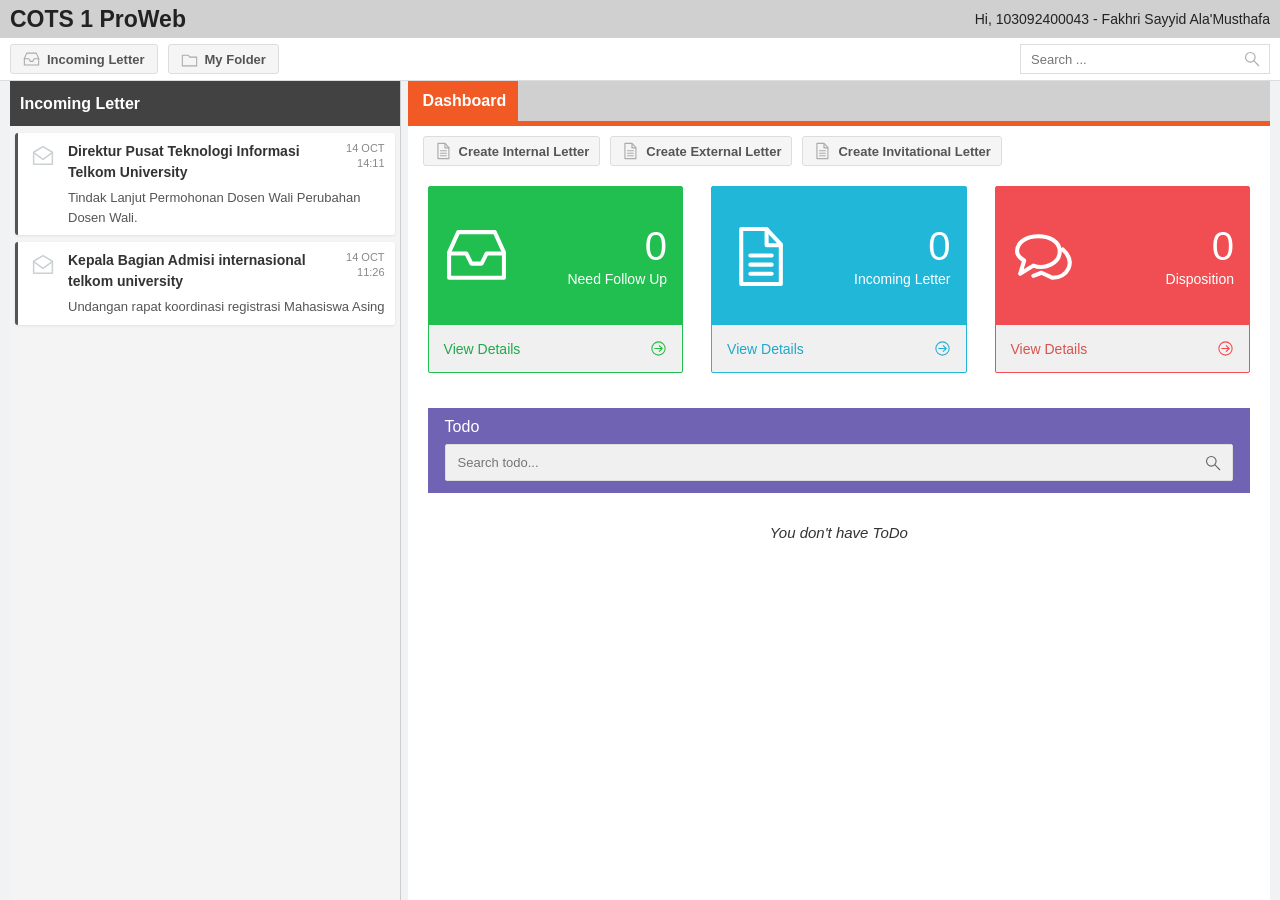
<file: cots/index.html>
<!DOCTYPE html><html lang="id">
<head>
    <meta charset="UTF-8">
    <meta name="viewport" content="width=device-width, initial-scale=1.0">
    <title>Dashboard Surat - COTS 1 ProWeb</title>
    <link rel="stylesheet" href="style.css">
</head>
<body>
<header class="header">
    <h2>COTS 1 ProWeb</h2>

    <div class="identity">
        Hi, 103092400043 - Fakhri Sayyid Ala'Musthafa
    </div>
</header>

<nav class="toolbar">

    <div class="toolbar-left">

        <button class="toolbar-button active">
            <img src="kotak-masuk-abu.svg" alt="">
            Incoming Letter
        </button>

        <button class="toolbar-button">
            <img src="folder-abu.svg" alt="">
            My Folder
        </button>

    </div>

    <div class="search-box">
        <input type="text" placeholder="Search ...">

        <button class="search-button">
            <img src="cari-abu.svg" alt="Search">
        </button>
    </div>

</nav>

<div class="container">

    <aside class="sidebar">

        <div class="sidebar-header">
            Incoming Letter
        </div>

        <div class="letter-item">

            <div class="letter-icon">
                <img src="surat-abu-muda.svg" alt="Mail">
            </div>

            <div class="letter-content">

                <div class="letter-info">
                    <strong>Direktur Pusat Teknologi Informasi Telkom University</strong>

                    <span>
                        14 OCT<br>
                        14:11
                    </span>
                </div>

                <p>
                    Tindak Lanjut Permohonan Dosen Wali
                    Perubahan Dosen Wali.
                </p>

            </div>

        </div>

        <div class="letter-item">

            <div class="letter-icon">
                <img src="surat-abu-muda.svg" alt="Mail">
            </div>

            <div class="letter-content">

                <div class="letter-info">
                    <strong>Kepala Bagian Admisi internasional telkom university</strong>

                    <span>
                        14 OCT<br>
                        11:26
                    </span>
                </div>

                <p>
                    Undangan rapat koordinasi registrasi
                    Mahasiswa Asing
                </p>

            </div>

        </div>

    </aside>

    <main class="main-content">


        <div class="dashboard-tab">
            Dashboard
        </div>

        <div class="create-buttons">

            <button>
                <img src="dokumen-abu.svg" alt="">
                Create Internal Letter
            </button>

            <button>
                <img src="dokumen-abu.svg" alt="">
                Create External Letter
            </button>

            <button>
                <img src="dokumen-abu.svg" alt="">
                Create Invitational Letter
            </button>

        </div>

      
        <section class="cards">

            <div class="card green">

                <div class="card-content">

                    <div class="card-icon">
                        <img src="kotak-masuk-putih.svg" alt="">
                    </div>

                    <div class="card-information">
                        <h1>0</h1>
                        <p>Need Follow Up</p>
                    </div>

                </div>

                <div class="card-footer">
                    <span>View Details</span>
                    <img src="panah-hijau.svg" alt="">
                </div>

            </div>


            <div class="card blue">

                <div class="card-content">

                    <div class="card-icon">
                        <img src="dokumen-putih.svg" alt="">
                    </div>

                    <div class="card-information">
                        <h1>0</h1>
                        <p>Incoming Letter</p>
                    </div>

                </div>

                <div class="card-footer">
                    <span>View Details</span>
                    <img src="panah-biru.svg" alt="">
                </div>

            </div>

        
            <div class="card red">

                <div class="card-content">

                    <div class="card-icon">
                        <img src="percakapan-putih.svg" alt="">
                    </div>

                    <div class="card-information">
                        <h1>0</h1>
                        <p>Disposition</p>
                    </div>

                </div>

                <div class="card-footer">
                    <span>View Details</span>
                    <img src="panah-merah.svg" alt="">
                </div>

            </div>

        </section>

        <section class="todo-panel">

            <div class="todo-header">

                <h3>Todo</h3>

                <div class="todo-search">
                    <input type="text" placeholder="Search todo...">

                    <button>
                        <img src="cari-abu-gelap.svg" alt="Search">
                    </button>
                </div>

            </div>

            <div class="todo-empty">
                <p>You don't have ToDo</p>
            </div>

        </section>

    </main>

</div>

</body>
</html>
</file>
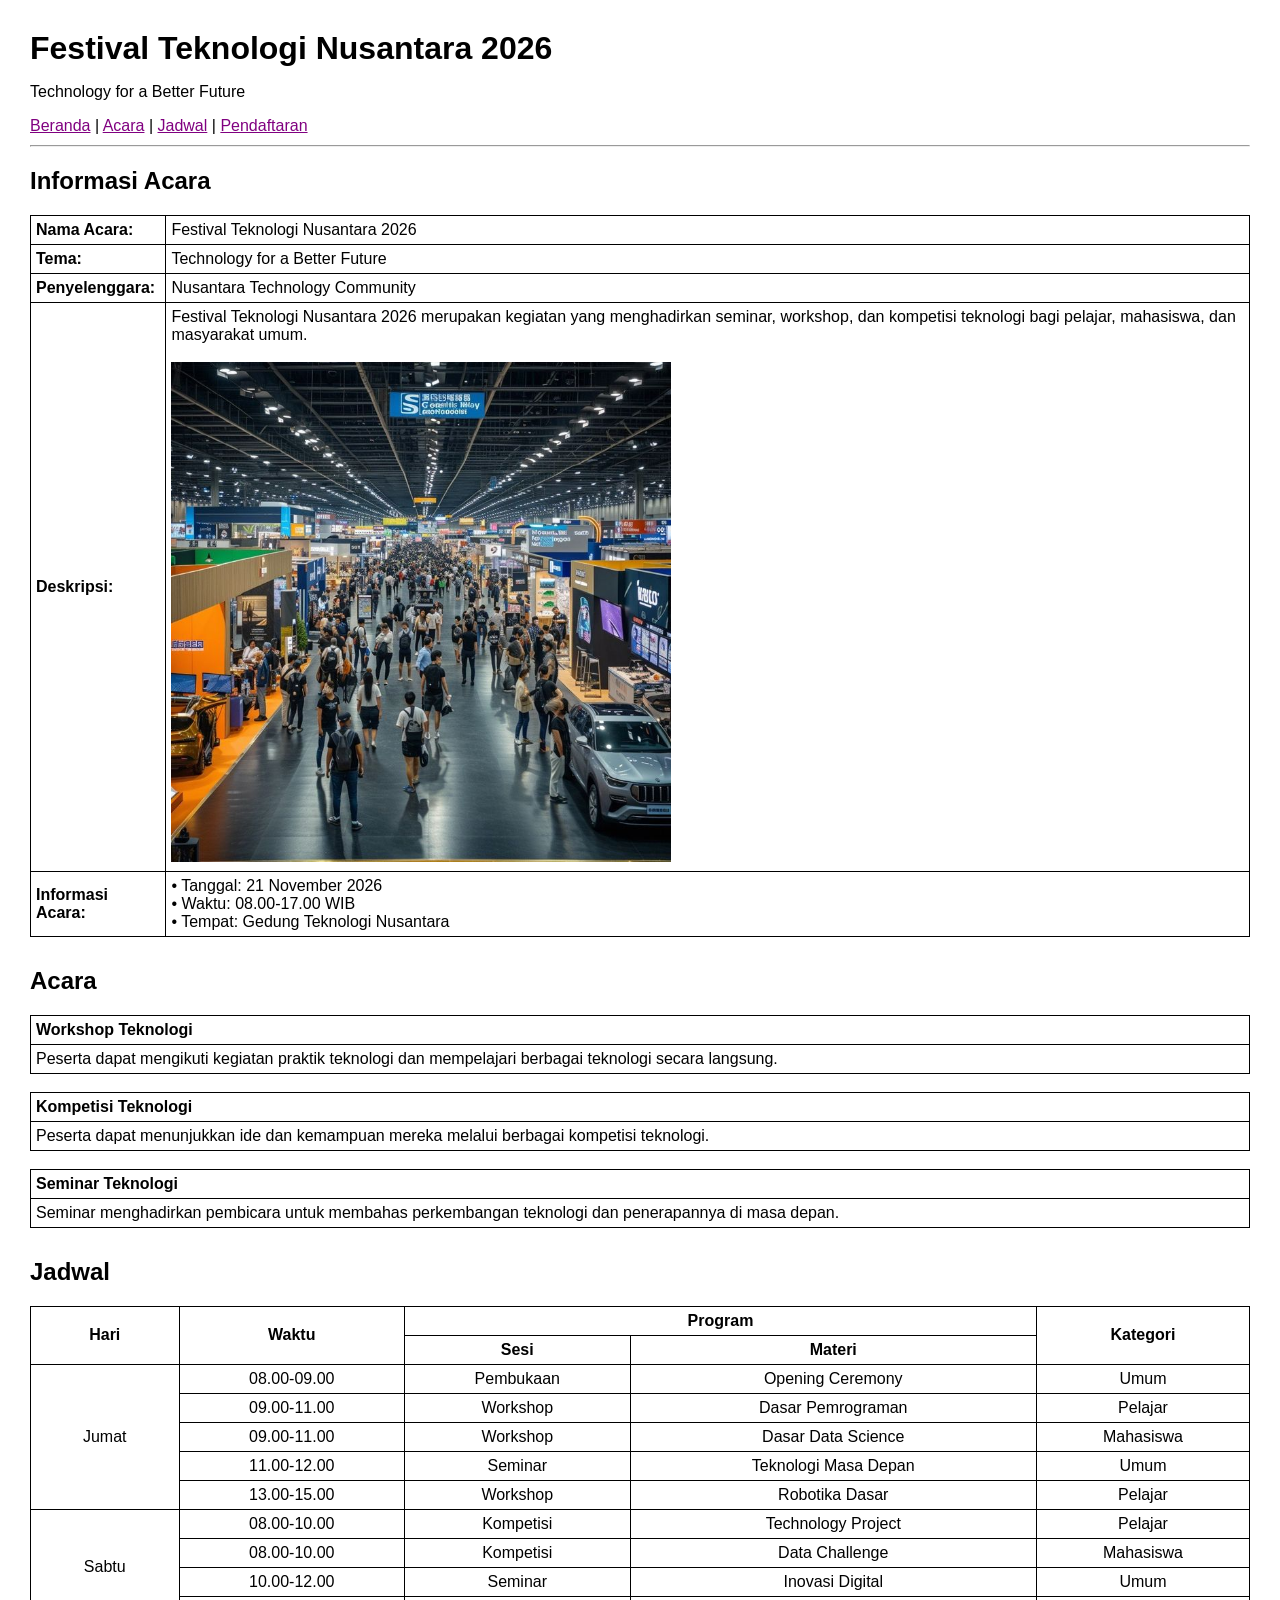
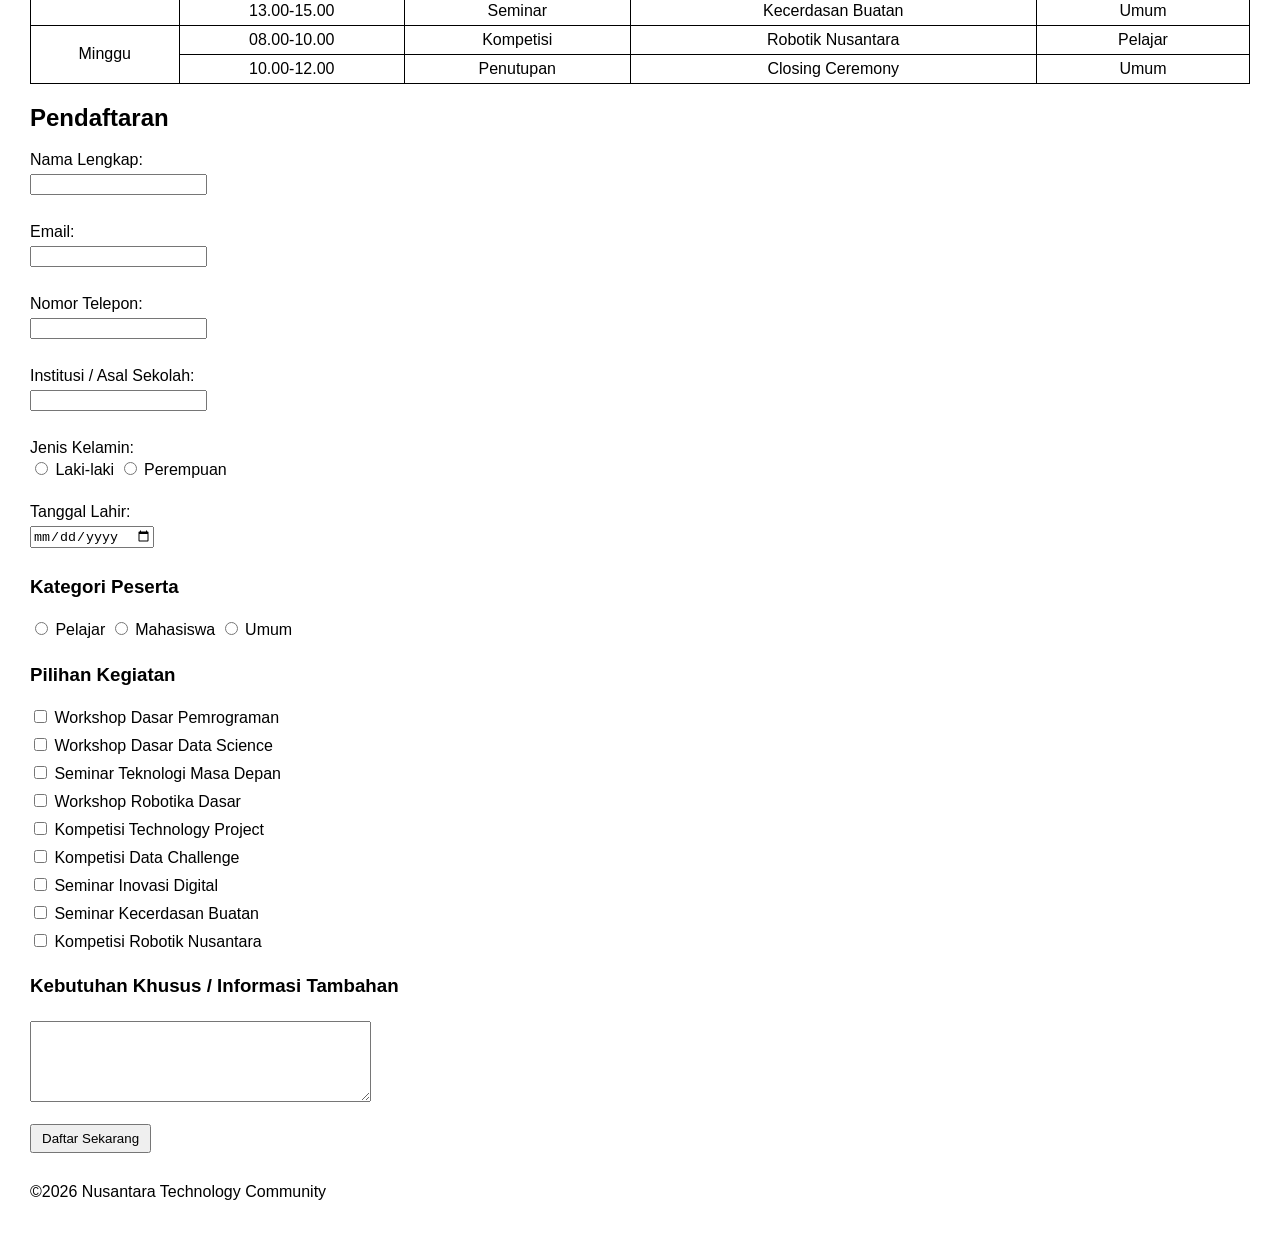
<file: Praktikum_M03/index.html>
<!DOCTYPE html>
<html lang="id">
<head>
    <meta charset="UTF-8">
    <meta name="viewport" content="width=device-width, initial-scale=1.0">
    <title>Festival Teknologi Nusantara 2026</title>
    <link rel="stylesheet" href="style.css">
</head>

<body>

    <header>
        <h1>Festival Teknologi Nusantara 2026</h1>
        <p>Technology for a Better Future</p>
    </header>

    <nav>
        <a href="#Pberanda">Beranda</a> |
        <a href="#Pacara">Acara</a> |
        <a href="#Pjadwal">Jadwal</a> |
        <a href="#Ppendaftaran">Pendaftaran</a>
    </nav>

    <hr>

    <section id="Pberanda">

    <h2>Informasi Acara</h2>

    <table>
        <tr>
            <th>Nama Acara:</th>
            <td>Festival Teknologi Nusantara 2026</td>
        </tr>

        <tr>
            <th>Tema:</th>
            <td>Technology for a Better Future</td>
        </tr>

        <tr>
            <th>Penyelenggara:</th>
            <td>Nusantara Technology Community</td>
        </tr>

        <tr>
            <th>Deskripsi:</th>
            <td>
                Festival Teknologi Nusantara 2026 merupakan kegiatan yang
                menghadirkan seminar, workshop, dan kompetisi teknologi
                bagi pelajar, mahasiswa, dan masyarakat umum.
                <br><br>

                <img src="Technology Expo Buzz.jpg"
                     alt="Gambar Festival Teknologi Nusantara"
                     width="300">
            </td>
        </tr>

        <tr>
            <th>Informasi Acara:</th>
            <td>
                • Tanggal: 21 November 2026<br>
                • Waktu: 08.00-17.00 WIB<br>
                • Tempat: Gedung Teknologi Nusantara
            </td>
        </tr>
    </table>

</section>


    <section id="Pacara">

    <h2>Acara</h2>

    <div>
        <table>
            <tr>
                <th>Workshop Teknologi</th>
            </tr>
            <tr>
                <td>
                    Peserta dapat mengikuti kegiatan praktik teknologi
                    dan mempelajari berbagai teknologi secara langsung.
                </td>
            </tr>
        </table>
    </div>

    <br>

    <div>
        <table>
            <tr>
                <th>Kompetisi Teknologi</th>
            </tr>
            <tr>
                <td>
                    Peserta dapat menunjukkan ide dan kemampuan mereka
                    melalui berbagai kompetisi teknologi.
                </td>
            </tr>
        </table>
    </div>

    <br>

    <div>
        <table>
            <tr>
                <th>Seminar Teknologi</th>
            </tr>
            <tr>
                <td>
                    Seminar menghadirkan pembicara untuk membahas
                    perkembangan teknologi dan penerapannya di masa depan.
                </td>
            </tr>
        </table>
    </div>

</section>

    <section id="Pjadwal">

        <h2>Jadwal</h2>

        <table class="tabel-jadwal">


            <thead>
                <tr>
                    <th rowspan="2">Hari</th>
                    <th rowspan="2">Waktu</th>
                    <th colspan="2">Program</th>
                    <th rowspan="2">Kategori</th>
                </tr>

                <tr>
                    <th>Sesi</th>
                    <th>Materi</th>
                </tr>
            </thead>

            <tbody>

                <tr>
                    <td rowspan="5">Jumat</td>
                    <td>08.00-09.00</td>
                    <td>Pembukaan</td>
                    <td>Opening Ceremony</td>
                    <td>Umum</td>
                </tr>

                <tr>
                    <td>09.00-11.00</td>
                    <td>Workshop</td>
                    <td>Dasar Pemrograman</td>
                    <td>Pelajar</td>
                </tr>

                <tr>
                    <td>09.00-11.00</td>
                    <td>Workshop</td>
                    <td>Dasar Data Science</td>
                    <td>Mahasiswa</td>
                </tr>

                <tr>
                    <td>11.00-12.00</td>
                    <td>Seminar</td>
                    <td>Teknologi Masa Depan</td>
                    <td>Umum</td>
                </tr>

                <tr>
                    <td>13.00-15.00</td>
                    <td>Workshop</td>
                    <td>Robotika Dasar</td>
                    <td>Pelajar</td>
                </tr>


                <tr>
                    <td rowspan="4">Sabtu</td>
                    <td>08.00-10.00</td>
                    <td>Kompetisi</td>
                    <td>Technology Project</td>
                    <td>Pelajar</td>
                </tr>

                <tr>
                    <td>08.00-10.00</td>
                    <td>Kompetisi</td>
                    <td>Data Challenge</td>
                    <td>Mahasiswa</td>
                </tr>

                <tr>
                    <td>10.00-12.00</td>
                    <td>Seminar</td>
                    <td>Inovasi Digital</td>
                    <td>Umum</td>
                </tr>

                <tr>
                    <td>13.00-15.00</td>
                    <td>Seminar</td>
                    <td>Kecerdasan Buatan</td>
                    <td>Umum</td>
                </tr>


                <tr>
                    <td rowspan="2">Minggu</td>
                    <td>08.00-10.00</td>
                    <td>Kompetisi</td>
                    <td>Robotik Nusantara</td>
                    <td>Pelajar</td>
                </tr>

                <tr>
                    <td>10.00-12.00</td>
                    <td>Penutupan</td>
                    <td>Closing Ceremony</td>
                    <td>Umum</td>
                </tr>

            </tbody>


        <table class="tabel-jadwal">

    </section>


    <section id="Ppendaftaran">

        <h2>Pendaftaran</h2>

        <form>

            <label>Nama Lengkap:</label><br>
            <input type="text" name="nama" required>
            <br><br>

            <label>Email:</label><br>
            <input type="email" name="email" required>
            <br><br>

            <label>Nomor Telepon:</label><br>
            <input type="tel" name="telepon" required>
            <br><br>

            <label>Institusi / Asal Sekolah:</label><br>
            <input type="text" name="institusi" required>
            <br><br>

            <label>Jenis Kelamin:</label><br>

            <input type="radio" name="jenis_kelamin" value="Laki-laki" required>
            Laki-laki

            <input type="radio" name="jenis_kelamin" value="Perempuan">
            Perempuan

            <br><br>

            <label>Tanggal Lahir:</label><br>
            <input type="date" name="tanggal_lahir" required>

            <h3>Kategori Peserta</h3>

            <input type="radio" name="kategori" value="Pelajar" required>
            Pelajar

            <input type="radio" name="kategori" value="Mahasiswa">
            Mahasiswa

            <input type="radio" name="kategori" value="Umum">
            Umum


            <h3>Pilihan Kegiatan</h3>

            <input type="checkbox" name="kegiatan" value="Workshop Pemrograman">
            Workshop Dasar Pemrograman
            <br>

            <input type="checkbox" name="kegiatan" value="Data Science">
            Workshop Dasar Data Science
            <br>

            <input type="checkbox" name="kegiatan" value="Seminar Teknologi">
            Seminar Teknologi Masa Depan
            <br>

            <input type="checkbox" name="kegiatan" value="Robotika">
            Workshop Robotika Dasar
            <br>

            <input type="checkbox" name="kegiatan" value="Technology Project">
            Kompetisi Technology Project
            <br>

            <input type="checkbox" name="kegiatan" value="Data Challenge">
            Kompetisi Data Challenge
            <br>

            <input type="checkbox" name="kegiatan" value="Inovasi Digital">
            Seminar Inovasi Digital
            <br>

            <input type="checkbox" name="kegiatan" value="AI">
            Seminar Kecerdasan Buatan
            <br>

            <input type="checkbox" name="kegiatan" value="Robotik Nusantara">
            Kompetisi Robotik Nusantara

            <h3>Kebutuhan Khusus / Informasi Tambahan</h3>

            <textarea name="informasi" rows="5" cols="40"></textarea>

            <br><br>

            <button type="submit">Daftar Sekarang</button>

        </form>

    </section>


    <footer>
        <p>©2026 Nusantara Technology Community</p>
    </footer>

</body>
</html>
</file>
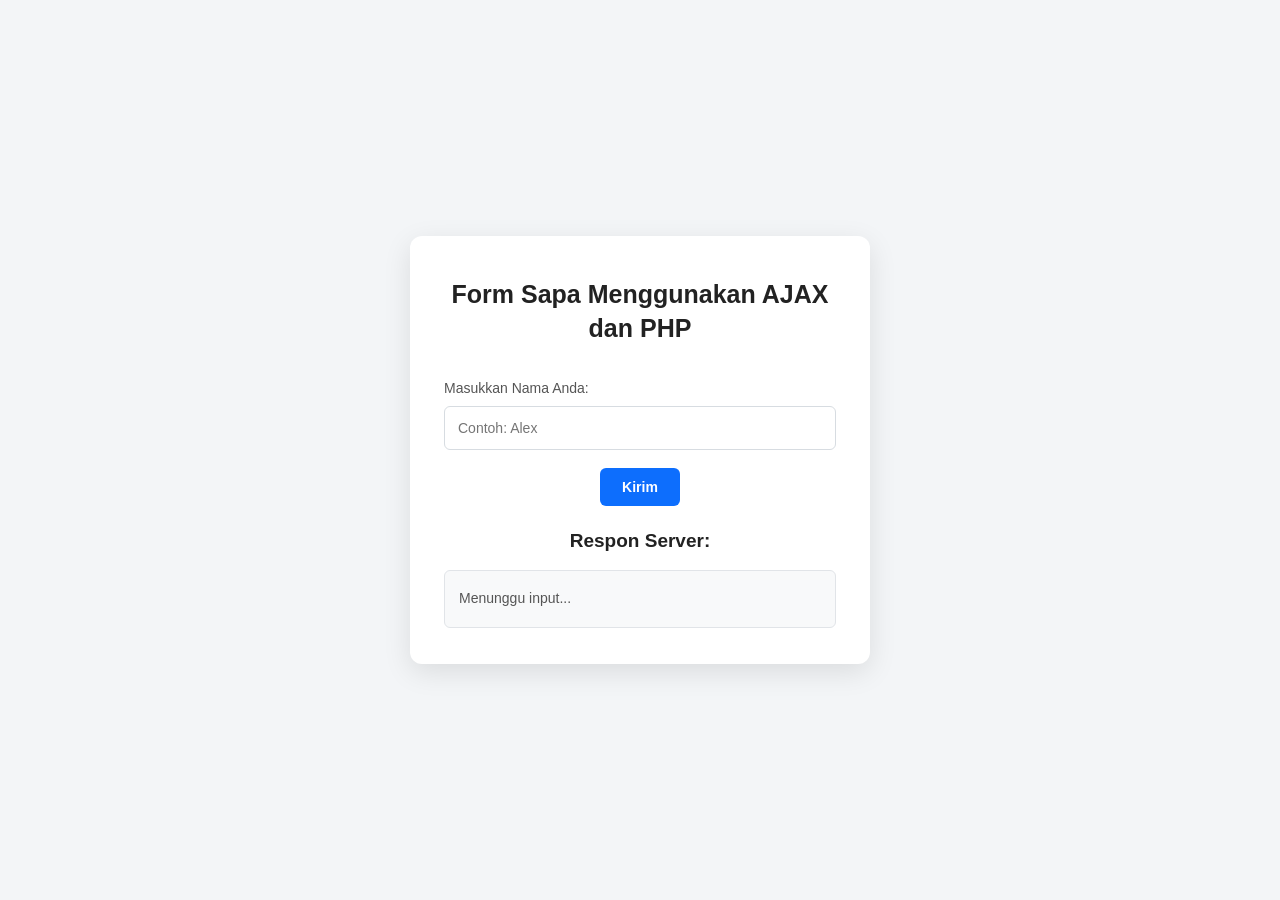
<file: TPMOD10/index.html>
<!DOCTYPE html>
<html lang="id">
<head>
    <meta charset="UTF-8">
    <meta name="viewport" content="width=device-width, initial-scale=1.0">
    <title>Form Sapa Menggunakan AJAX dan PHP</title>
    <style>
        * {
            box-sizing: border-box;
            margin: 0;
            padding: 0;
        }

        body {
            min-height: 100vh;
            display: flex;
            align-items: center;
            justify-content: center;
            padding: 24px;
            background: #f3f5f7;
            font-family: Arial, Helvetica, sans-serif;
            color: #222;
        }

        .container {
            width: 100%;
            max-width: 460px;
            padding: 42px 34px 36px;
            background: #fff;
            border-radius: 12px;
            box-shadow: 0 8px 28px rgba(0, 0, 0, 0.10);
        }

        h1 {
            margin-bottom: 34px;
            text-align: center;
            font-size: 25px;
            line-height: 1.35;
            font-weight: 700;
        }

        label {
            display: block;
            margin-bottom: 10px;
            font-size: 14px;
            color: #555;
        }

        input {
            width: 100%;
            height: 44px;
            padding: 0 13px;
            border: 1px solid #d7dce1;
            border-radius: 6px;
            outline: none;
            font-size: 14px;
            transition: border-color 0.2s, box-shadow 0.2s;
        }

        input:focus {
            border-color: #0d6efd;
            box-shadow: 0 0 0 3px rgba(13, 110, 253, 0.12);
        }

        button {
            display: block;
            margin: 18px auto 24px;
            padding: 11px 22px;
            border: none;
            border-radius: 6px;
            background: #0d6efd;
            color: white;
            font-size: 14px;
            font-weight: 600;
            cursor: pointer;
            transition: background 0.2s;
        }

        button:hover {
            background: #0b5ed7;
        }

        button:disabled {
            background: #8bb8f8;
            cursor: not-allowed;
        }

        h2 {
            margin-bottom: 18px;
            text-align: center;
            font-size: 19px;
        }

        #response {
            min-height: 58px;
            display: flex;
            align-items: center;
            padding: 14px;
            border: 1px solid #e1e4e8;
            border-radius: 6px;
            background: #f8f9fa;
            color: #555;
            font-size: 14px;
            line-height: 1.5;
            overflow-wrap: anywhere;
        }

        #response.success {
            border-color: #8fd19e;
            background: #e6ffed;
            color: #246b36;
        }

        #response.error {
            border-color: #f1aeb5;
            background: #fce8ea;
            color: #a52834;
        }

        #response.loading {
            border-color: #b6d4fe;
            background: #e7f1ff;
            color: #084298;
        }

        @media (max-width: 480px) {
            .container {
                padding: 34px 24px 28px;
            }

            h1 {
                font-size: 22px;
            }
        }
    </style>
</head>
<body>
    <main class="container">
        <h1>Form Sapa Menggunakan AJAX dan PHP</h1>

        <form id="greetingForm">
            <label for="nama">Masukkan Nama Anda:</label>
            <input
                type="text"
                id="nama"
                name="nama"
                placeholder="Contoh: Alex"
                autocomplete="name"
            >
            <button type="submit" id="submitButton">Kirim</button>
        </form>

        <h2>Respon Server:</h2>
        <div id="response" role="status" aria-live="polite">
            Menunggu input...
        </div>
    </main>

    <script>
        const form = document.getElementById("greetingForm");
        const namaInput = document.getElementById("nama");
        const responseArea = document.getElementById("response");
        const submitButton = document.getElementById("submitButton");

        form.addEventListener("submit", async function (event) {
            event.preventDefault();

            const nama = namaInput.value.trim();

            responseArea.className = "";
            if (nama === "") {
                responseArea.textContent = "Input nama tidak boleh kosong!";
                responseArea.classList.add("error");
                namaInput.focus();
                return;
            }

            const formData = new FormData();
            formData.append("nama", nama);

            submitButton.disabled = true;
            submitButton.textContent = "Mengirim...";
            responseArea.textContent = "Menghubungkan ke server...";
            responseArea.classList.add("loading");

            try {
                const response = await fetch("server.php", {
                    method: "POST",
                    body: formData
                });

                if (!response.ok) {
                    throw new Error("Server memberikan respons yang tidak berhasil.");
                }

                const result = await response.text();
                responseArea.textContent = result;
                responseArea.className = "success";
            } catch (error) {
                responseArea.textContent =
                    "Terjadi kesalahan saat menghubungi server. Pastikan Apache aktif dan halaman dibuka melalui localhost.";
                responseArea.className = "error";
                console.error(error);
            } finally {
                submitButton.disabled = false;
                submitButton.textContent = "Kirim";
            }
        });
    </script>
</body>
</html>
</file>
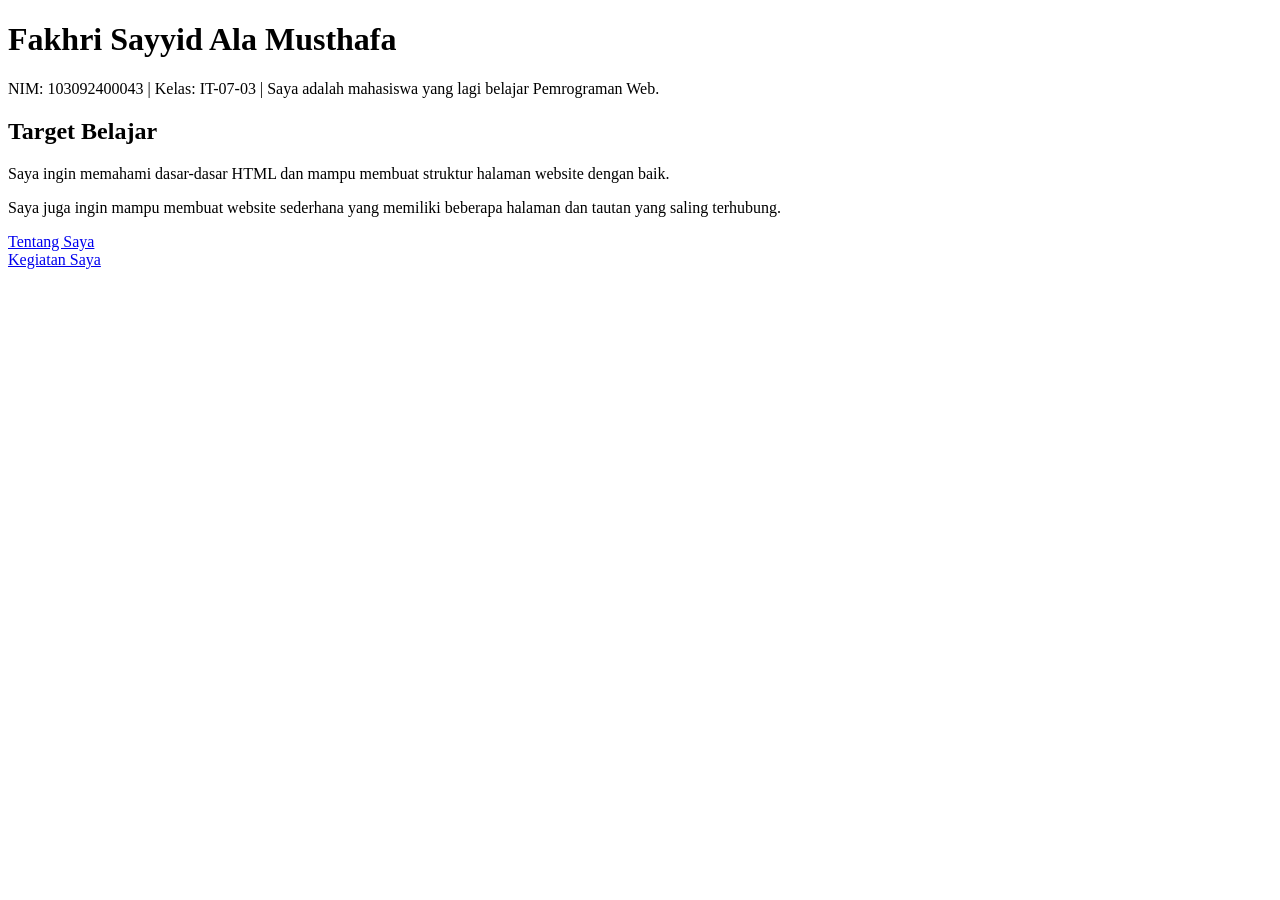
<file: Webpro_103092400043/index.html>
<!DOCTYPE html>
<html lang="id">
<head>
    <meta charset="UTF-8">
    <title>Profil Praktikan - 103092400043</title>
</head>
<body>
    <h1>Fakhri Sayyid Ala Musthafa</h1>

    <p>
        NIM: 103092400043 | Kelas: IT-07-03 | 
        Saya adalah mahasiswa yang lagi belajar Pemrograman Web.
    </p>

    <h2>Target Belajar</h2>

    <p>
        Saya ingin memahami dasar-dasar HTML dan mampu membuat struktur halaman website dengan baik.
    </p>

    <p>
        Saya juga ingin mampu membuat website sederhana yang memiliki beberapa halaman dan tautan yang saling terhubung.
    </p>

    <a href="tentang.html">Tentang Saya</a>
    <br>
    <a href="kegiatan.html">Kegiatan Saya</a>
</body>
</html>
</file>
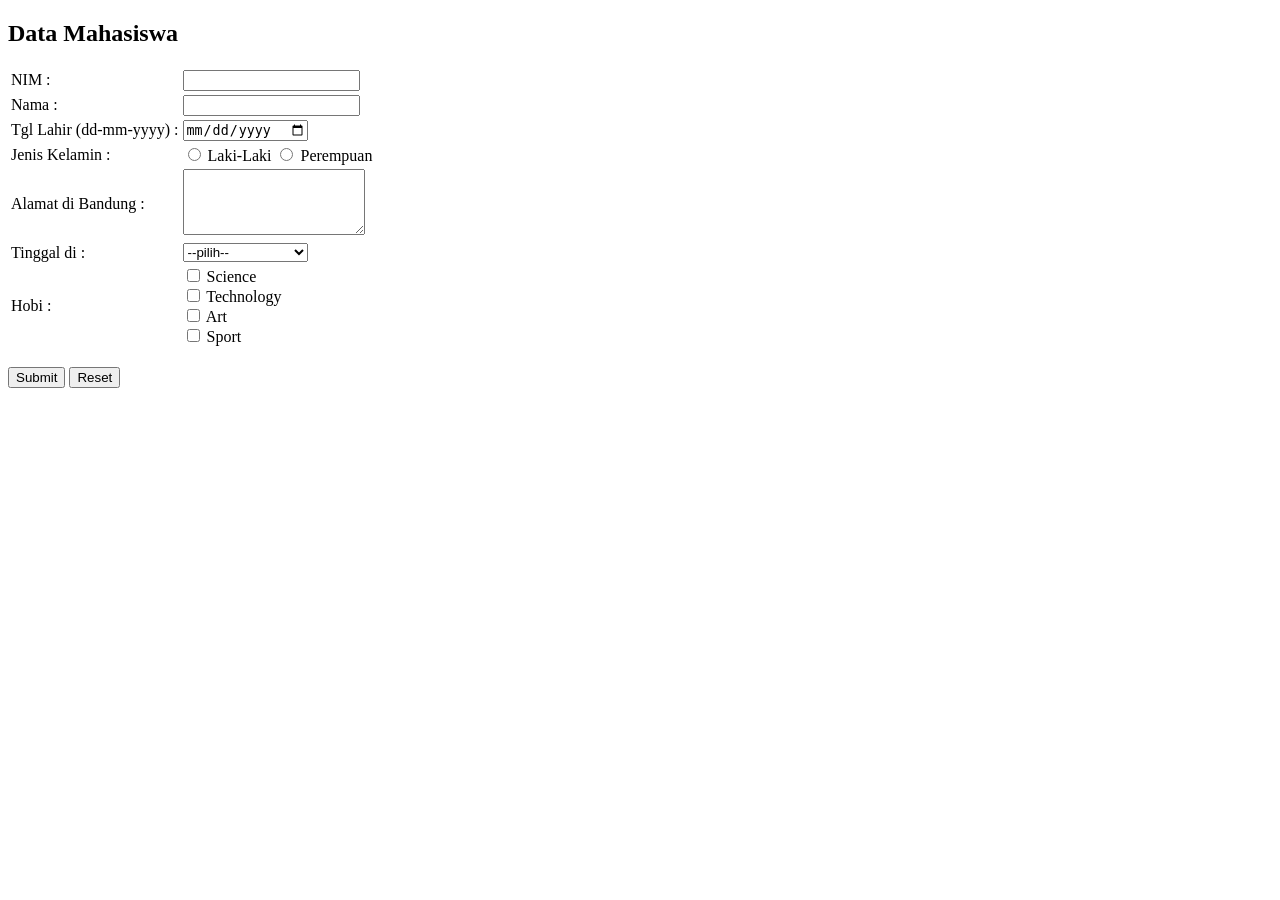
<file: Praktikum_M02/FormData.html>
<!DOCTYPE html>
<html>
<head>
    <title>Form Data Mahasiswa</title>

    <script>
        function validasiHobi() {

            var hobi = document.querySelectorAll(
                'input[name="hobi"]:checked'
            );

            if (hobi.length != 2) {
                alert("Silakan pilih 2 hobi yang paling disukai!");
                return false;
            }

            return true;
        }
    </script>
</head>

<body>

    <h2>Data Mahasiswa</h2>

    <form onsubmit="return validasiHobi();">

        <table>

            <tr>
                <td>NIM :</td>
                <td>
                    <input
                        type="text"
                        name="nim"
                        required>
                </td>
            </tr>


            <tr>
                <td>Nama :</td>
                <td>
                    <input
                        type="text"
                        name="nama"
                        required>
                </td>
            </tr>


            <tr>
                <td>Tgl Lahir (dd-mm-yyyy) :</td>
                <td>
                    <input
                        type="date"
                        name="tanggal_lahir"
                        required>
                </td>
            </tr>


            <tr>
                <td>Jenis Kelamin :</td>
                <td>

                    <input
                        type="radio"
                        name="jenis_kelamin"
                        value="Laki-Laki"
                        required>

                    Laki-Laki


                    <input
                        type="radio"
                        name="jenis_kelamin"
                        value="Perempuan">

                    Perempuan

                </td>
            </tr>


            <tr>
                <td>Alamat di Bandung :</td>
                <td>

                    <textarea
                        name="alamat"
                        rows="4"
                        cols="20"></textarea>

                </td>
            </tr>


            <tr>
                <td>Tinggal di :</td>
                <td>

                    <select
                        name="tempat_tinggal"
                        required>

                        <option value="">
                            --pilih--
                        </option>

                        <option value="Kos/Kontrakan">
                            Kos/Kontrakan
                        </option>

                        <option value="Rumah saudara">
                            Rumah saudara
                        </option>

                        <option value="Rumah orang tua">
                            Rumah orang tua
                        </option>

                    </select>

                </td>
            </tr>


            <tr>
                <td>Hobi :</td>

                <td>

                    <input
                        type="checkbox"
                        name="hobi"
                        value="Science">

                    Science

                    <br>


                    <input
                        type="checkbox"
                        name="hobi"
                        value="Technology">

                    Technology

                    <br>


                    <input
                        type="checkbox"
                        name="hobi"
                        value="Art">

                    Art

                    <br>


                    <input
                        type="checkbox"
                        name="hobi"
                        value="Sport">

                    Sport

                </td>
            </tr>

        </table>


        <br>


        <input
            type="submit"
            value="Submit">

        <input
            type="reset"
            value="Reset">

    </form>

</body>
</html>
</file>
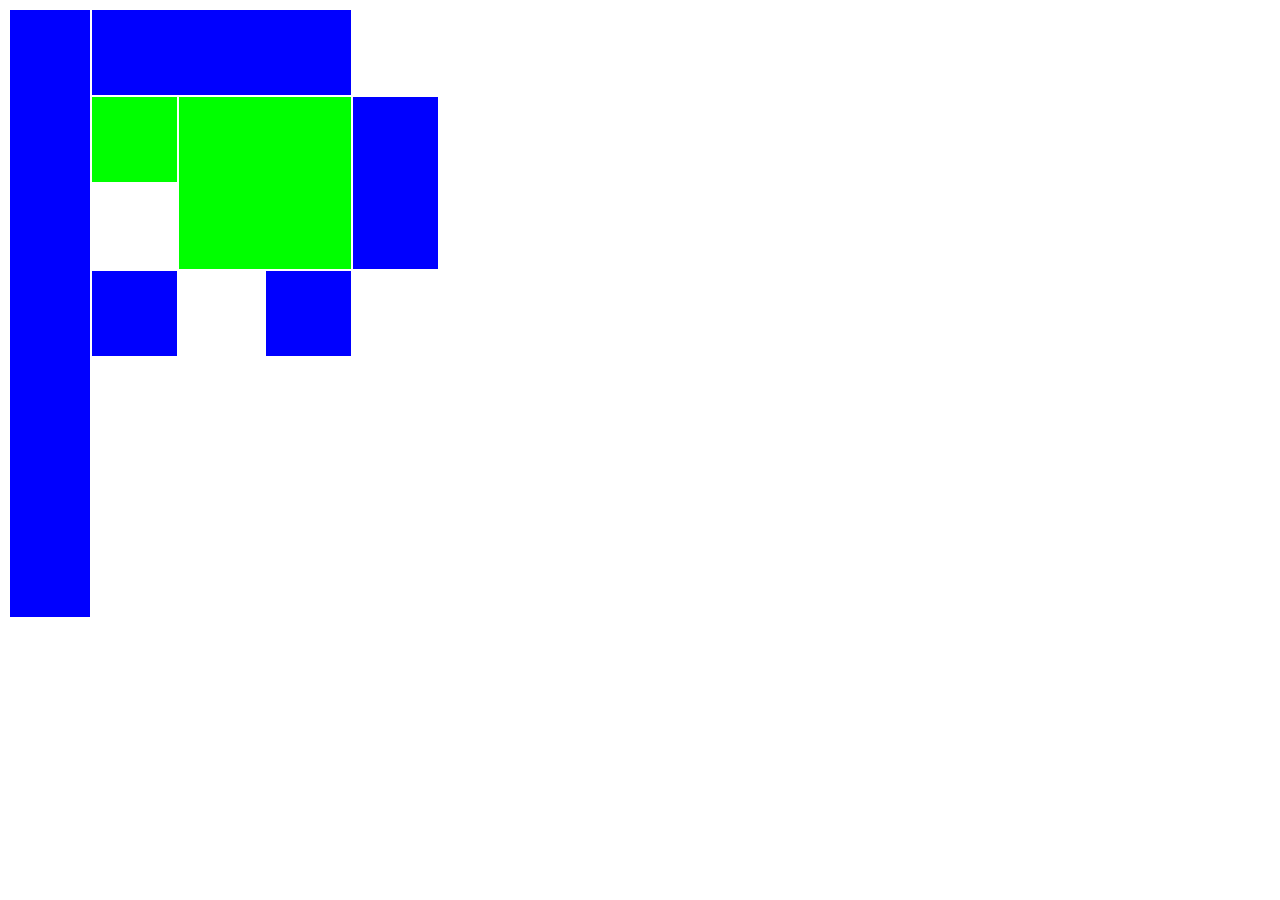
<file: Praktikum_M02/TabelGambar.html>
<!DOCTYPE html>
<html>
<head>
    <title>Tabel</title>
</head>

<body>

<table border="1" bordercolor="white" cellspacing="0" cellpadding="0">

    <!-- BARIS 1 -->
    <tr>
        <!-- Kolom 1: biru full 7 baris -->
        <td bgcolor="blue" rowspan="7" width="80" height="85"></td>

        <!-- Kolom 2-4: biru -->
        <td bgcolor="blue" colspan="3" width="255" height="85"></td>

        <!-- Kolom 5: putih -->
        <td width="85"></td>
    </tr>

    <!-- BARIS 2 -->
    <tr>
        <!-- Kolom 2 -->
        <td bgcolor="lime" width="85" height="85"></td>

        <!-- Kolom 3-4 -->
        <td bgcolor="lime" colspan="2" rowspan="2" width="170"></td>

        <!-- Kolom 5 -->
        <td bgcolor="blue" rowspan="2" width="85"></td>
    </tr>

    <!-- BARIS 3 -->
    <tr>
        <!-- Kolom 2: putih -->
        <td width="85" height="85"></td>
    </tr>

    <!-- BARIS 4 -->
    <tr>
        <!-- Kolom 2: biru -->
        <td bgcolor="blue" width="85" height="85"></td>

        <!-- Kolom 3: putih -->
        <td width="85"></td>

        <!-- Kolom 4: biru -->
        <td bgcolor="blue" width="85"></td>

        <!-- Kolom 5: putih -->
        <td width="85"></td>
    </tr>

    <!-- BARIS 5 -->
    <tr>
        <td colspan="4" height="85"></td>
    </tr>

    <!-- BARIS 6 -->
    <tr>
        <td colspan="4" height="85"></td>
    </tr>

    <!-- BARIS 7 -->
    <tr>
        <td colspan="4" height="85"></td>
    </tr>

</table>

</body>
</html>
</file>
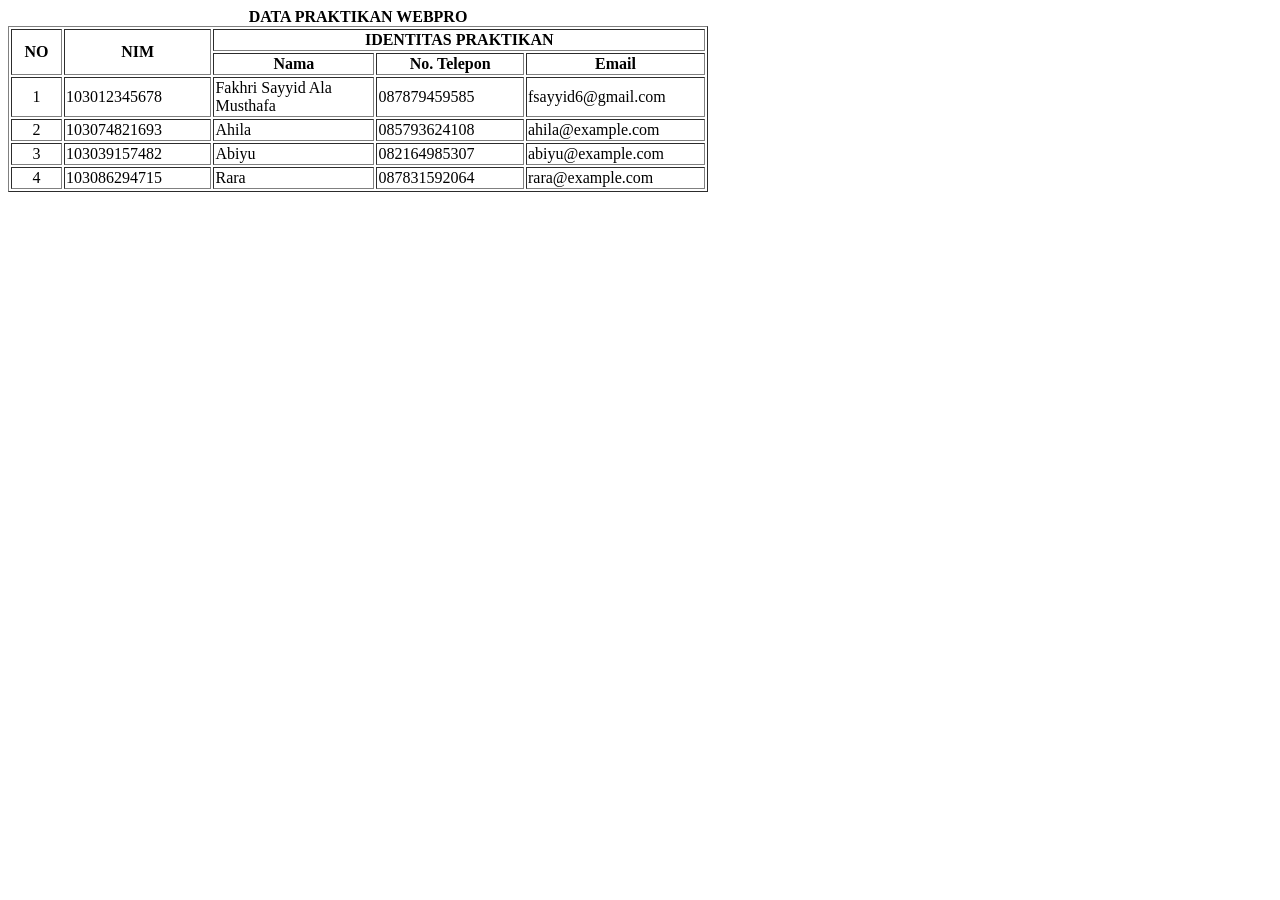
<file: Praktikum_M02/TableData.html>
<!DOCTYPE html>
<html>
<head>
    <title>Data Praktikan WEBPRO</title>
</head>

<body>

    <table border="1" width="700">
        
        <caption>
            <b>DATA PRAKTIKAN WEBPRO</b>
        </caption>

        <tr>
            <th rowspan="2" width="50">NO</th>
            <th rowspan="2" width="150">NIM</th>
            <th colspan="3">IDENTITAS PRAKTIKAN</th>
        </tr>

        <tr>
            <th width="170">Nama</th>
            <th width="150">No. Telepon</th>
            <th width="180">Email</th>
        </tr>

        <tr>
            <td align="center">1</td>
            <td>103012345678</td>
            <td>Fakhri Sayyid Ala Musthafa</td>
            <td>087879459585</td>
            <td>fsayyid6@gmail.com</td>
        </tr>

        <tr>
            <td align="center">2</td>
            <td>103074821693</td>
            <td>Ahila</td>
            <td>085793624108</td>
            <td>ahila@example.com</td>
        </tr>

        <tr>
            <td align="center">3</td>
            <td>103039157482</td>
            <td>Abiyu</td>
            <td>082164985307</td>
            <td>abiyu@example.com</td>
        </tr>

        <tr>
            <td align="center">4</td>
            <td>103086294715</td>
            <td>Rara</td>
            <td>087831592064</td>
            <td>rara@example.com</td>
        </tr>

    </table>


</body>
</html>
</file>
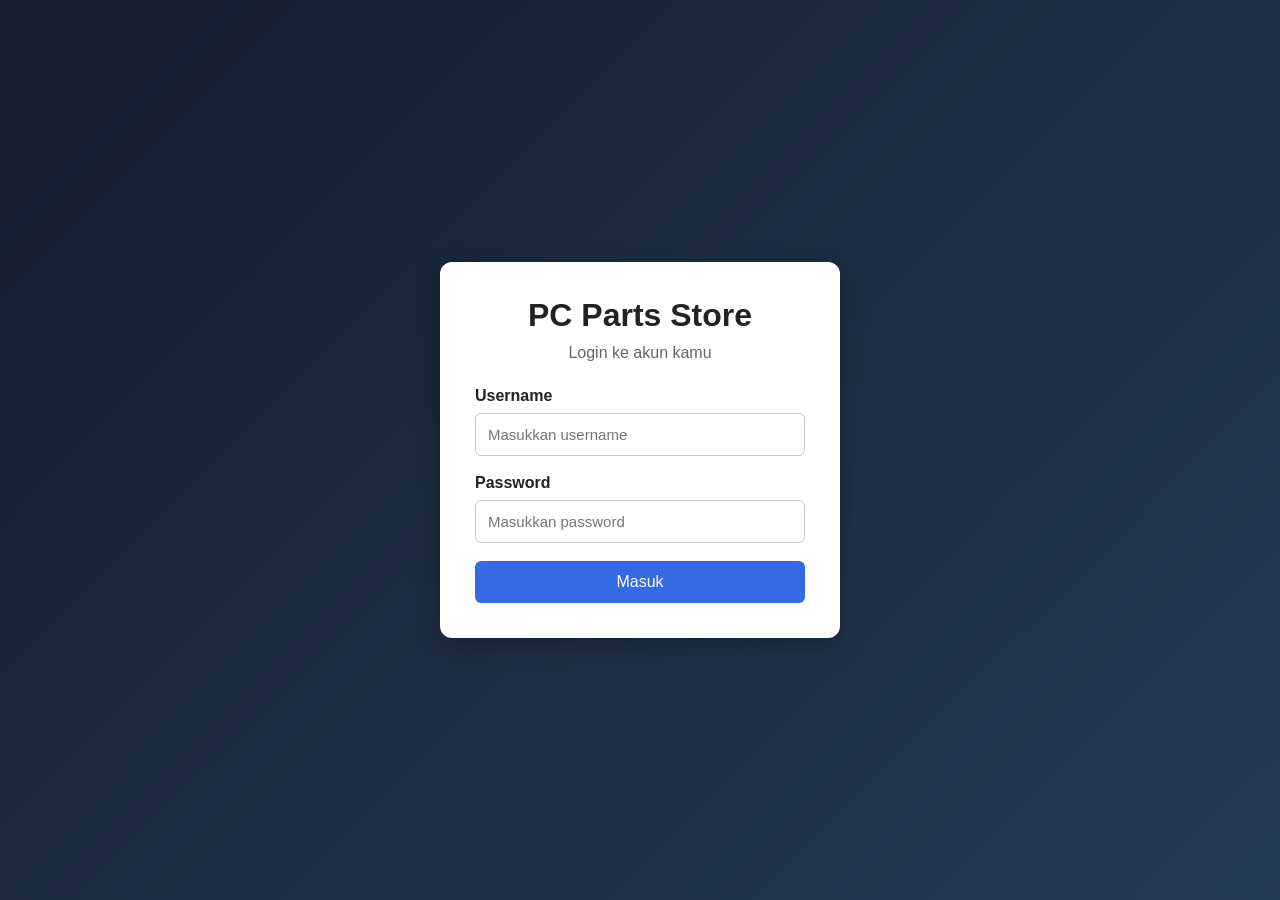
<file: Praktikum_M04/Login.html>
<!DOCTYPE html>
<html lang="id">
<head>
    <meta charset="UTF-8">
    <meta name="viewport" content="width=device-width, initial-scale=1.0">
    <title>Login - PC Parts Store</title>
    <link rel="stylesheet" href="style.css">
</head>
<body class="login-page">
    <div class="login-container">
        <h1>PC Parts Store</h1>
        <p>Login ke akun kamu</p>

        <form action="index.html">
            <label for="username">Username</label>
            <input type="text" id="username" name="username" placeholder="Masukkan username" required>

            <label for="password">Password</label>
            <input type="password" id="password" name="password" placeholder="Masukkan password" required>

            <button type="submit">Masuk</button>
        </form>
    </div>
</body>
</html>
</file>
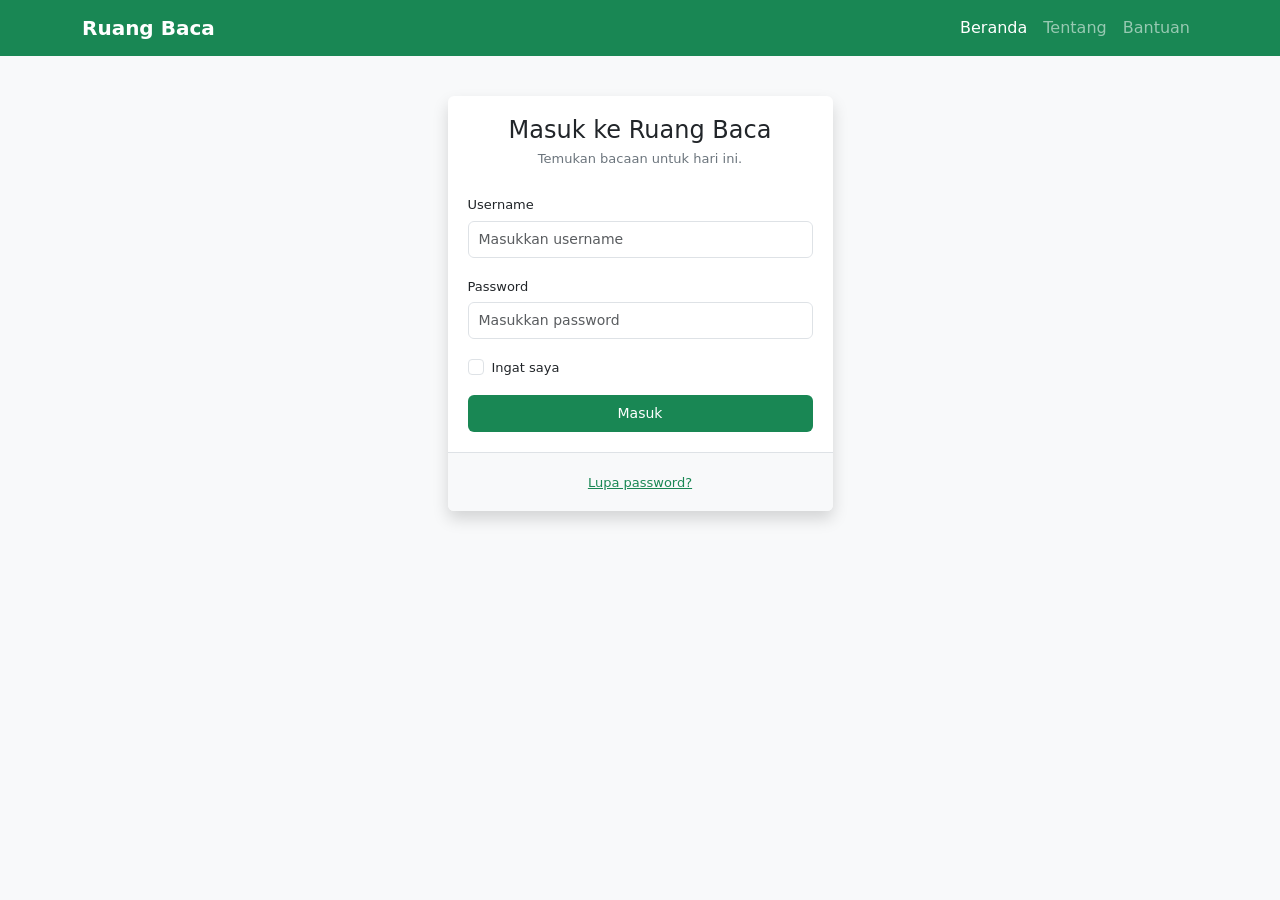
<file: Praktikum_M05/Bootstrap.html>
<!DOCTYPE html>
<html lang="id">
<head>
    <meta charset="UTF-8">
    <meta name="viewport" content="width=device-width, initial-scale=1.0">
    <title>Ruang Baca - Login</title>

    <link href="https://cdn.jsdelivr.net/npm/bootstrap@5.3.8/dist/css/bootstrap.min.css" rel="stylesheet">

    <style>
        body {
            background-color: #f8f9fa;
            min-height: 100vh;
        }

        .navbar {
            background-color: #198754;
        }

        .navbar-brand {
            font-weight: 600;
        }

        .login-card {
            width: 100%;
            max-width: 385px;
            border: none;
            border-radius: 6px;
            overflow: hidden;
        }

        .login-card .card-body {
            padding: 20px;
        }

        .login-title {
            font-size: 24px;
            font-weight: 500;
            text-align: center;
            margin-bottom: 4px;
        }

        .login-subtitle {
            font-size: 13px;
            text-align: center;
            color: #6c757d;
            margin-bottom: 24px;
        }

        .form-label {
            font-size: 13px;
            margin-bottom: 6px;
        }

        .form-control {
            font-size: 14px;
            padding: 7px 10px;
            border-radius: 6px;
        }

        .form-check-label {
            font-size: 13px;
        }

        .btn-login {
            background-color: #198754;
            color: white;
            font-size: 14px;
            padding: 7px;
        }

        .btn-login:hover {
            background-color: #157347;
            color: white;
        }

        .login-footer {
            padding: 17px;
            text-align: center;
            border-top: 1px solid #dee2e6;
            background-color: #f8f9fa;
        }

        .login-footer a {
            color: #198754;
            font-size: 13px;
        }
    </style>
</head>

<body>

    <nav class="navbar navbar-expand-lg navbar-dark">
        <div class="container">
            <a class="navbar-brand" href="#">Ruang Baca</a>

            <button class="navbar-toggler" type="button"
                data-bs-toggle="collapse"
                data-bs-target="#navbarMenu"
                aria-controls="navbarMenu"
                aria-expanded="false"
                aria-label="Buka menu navigasi">
                <span class="navbar-toggler-icon"></span>
            </button>

            <div class="collapse navbar-collapse" id="navbarMenu">
                <ul class="navbar-nav ms-auto">
                    <li class="nav-item">
                        <a class="nav-link active" href="#">Beranda</a>
                    </li>
                    <li class="nav-item">
                        <a class="nav-link" href="#">Tentang</a>
                    </li>
                    <li class="nav-item">
                        <a class="nav-link" href="#">Bantuan</a>
                    </li>
                </ul>
            </div>
        </div>
    </nav>

    <main class="container py-4">
        <div class="row justify-content-center">
            <div class="col-12 d-flex justify-content-center">

                <div class="card login-card shadow mt-3">

                    <div class="card-body">
                        <h1 class="login-title">Masuk ke Ruang Baca</h1>

                        <p class="login-subtitle">
                            Temukan bacaan untuk hari ini.
                        </p>

                        <form>
                            <div class="mb-3">
                                <label for="username" class="form-label">
                                    Username
                                </label>

                                <input
                                    type="text"
                                    class="form-control"
                                    id="username"
                                    name="username"
                                    placeholder="Masukkan username"
                                    autocomplete="username"
                                    required>
                            </div>

                            <div class="mb-3">
                                <label for="password" class="form-label">
                                    Password
                                </label>

                                <input
                                    type="password"
                                    class="form-control"
                                    id="password"
                                    name="password"
                                    placeholder="Masukkan password"
                                    autocomplete="current-password"
                                    required>
                            </div>

                            <div class="form-check mb-3">
                                <input
                                    class="form-check-input"
                                    type="checkbox"
                                    id="remember">

                                <label class="form-check-label" for="remember">
                                    Ingat saya
                                </label>
                            </div>

                            <button type="submit"
                                class="btn btn-login w-100">
                                Masuk
                            </button>
                        </form>
                    </div>

                    <div class="login-footer">
                        <a href="#">Lupa password?</a>
                    </div>

                </div>
            </div>
        </div>
    </main>

    <script src="https://cdn.jsdelivr.net/npm/bootstrap@5.3.8/dist/js/bootstrap.bundle.min.js"></script>

</body>
</html>
</file>
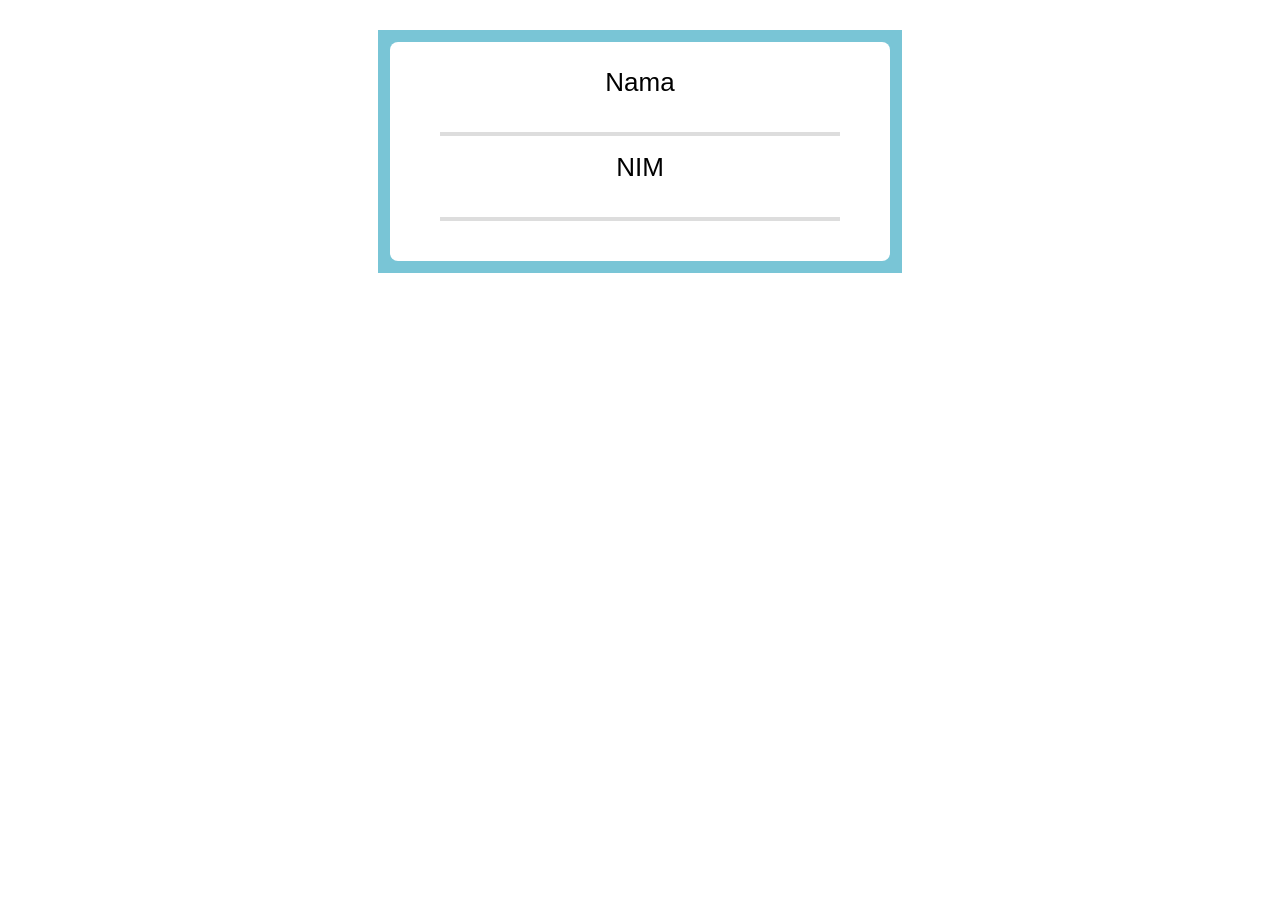
<file: Praktikum_M06/soal1.html>
<!DOCTYPE html>
<html lang="id">
<head>
    <meta charset="UTF-8">
    <title>Data Mahasiswa</title>

    <style>
        body {
            font-family: Arial, sans-serif;
            background-color: white;
            margin: 0;
            padding: 0;
        }

        .container {
            width: 500px;
            margin: 30px auto;
            padding: 12px;
            background-color: #79c5d6;
        }

        .form-data {
            background-color: white;
            padding: 25px 50px;
            border-radius: 8px;
        }

        h2 {
            text-align: center;
            font-size: 26px;
            font-weight: normal;
            margin: 0 0 12px;
        }

        .data {
            font-size: 26px;
            padding: 4px 0 18px;
            border-bottom: 4px solid #ddd;
            margin-bottom: 16px;
        }

        .data:last-child {
            margin-bottom: 15px;
        }
    </style>
</head>
<body>

    <div class="container">
        <div class="form-data">
            <h2>Nama</h2>
            <div class="data" id="nama"></div>

            <h2>NIM</h2>
            <div class="data" id="nim"></div>
        </div>
    </div>

    <script>
        let nama = prompt("Masukkan nama kamu:");
        let nim = prompt("Masukkan NIM kamu:");

        document.getElementById("nama").textContent = nama || "";
        document.getElementById("nim").textContent = nim || "";
    </script>

</body>
</html>
</file>
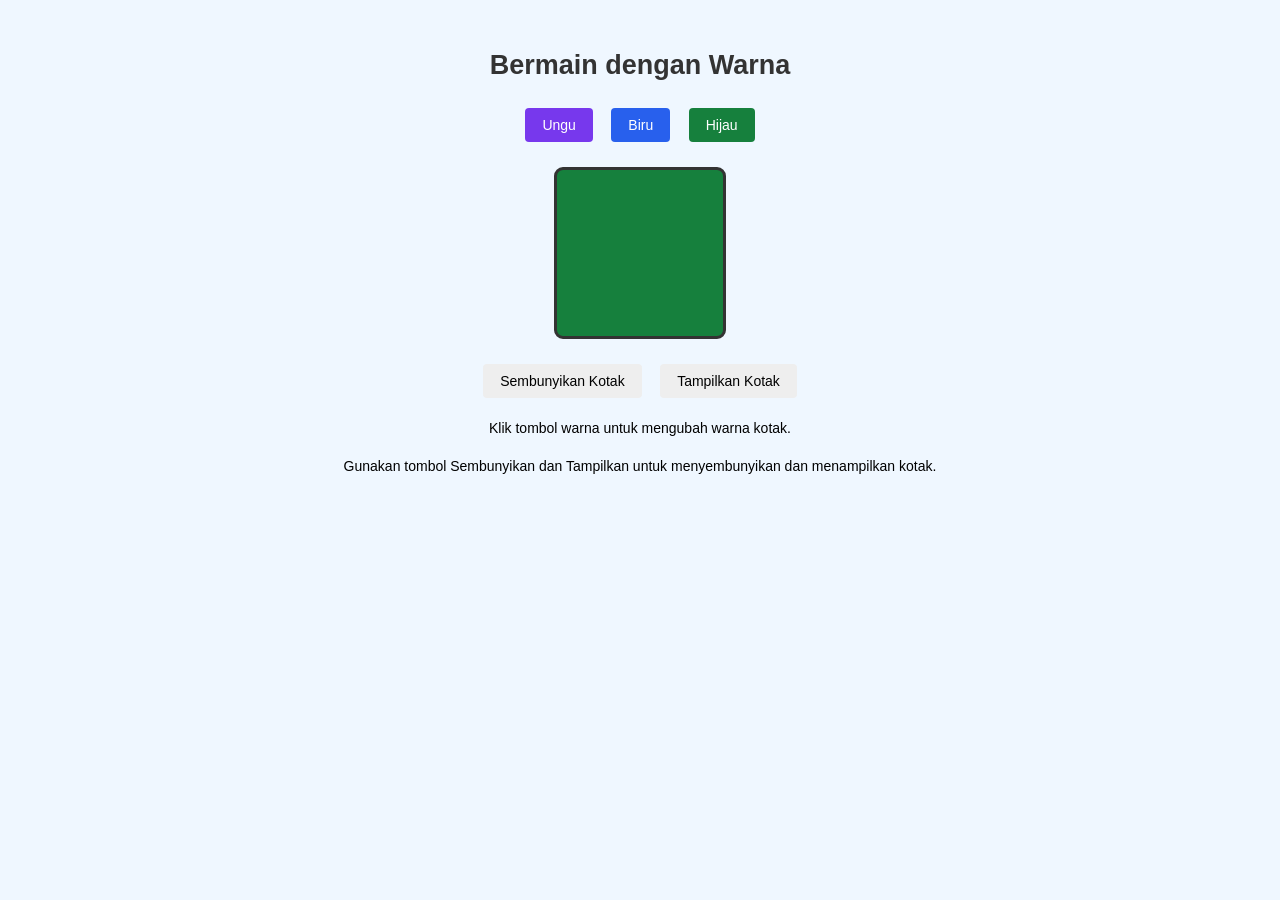
<file: Praktikum_M06/soal2.html>
<!DOCTYPE html>
<html lang="id">
<head>
    <meta charset="UTF-8">
    <title>Bermain dengan Warna</title>

    <script src="https://code.jquery.com/jquery-3.7.1.min.js"></script>

    <style>
        body {
            font-family: Arial, sans-serif;
            background-color: #eff7ff;
            text-align: center;
            margin: 0;
            padding: 32px 20px;
        }

        h1 {
            font-size: 27px;
            color: #333;
            margin-bottom: 27px;
        }

        button {
            border: none;
            padding: 9px 17px;
            margin: 0 7px;
            border-radius: 4px;
            cursor: pointer;
            font-size: 14px;
        }

        #ungu {
            background-color: #7738ed;
            color: white;
        }

        #biru {
            background-color: #2860ed;
            color: white;
        }

        #hijau {
            background-color: #16803d;
            color: white;
        }

        #kotak {
            width: 166px;
            height: 166px;
            background-color: #16803d;
            border: 3px solid #333;
            border-radius: 9px;
            margin: 25px auto;
        }

        .tombol-kotak {
            background-color: #eeeeee;
            color: black;
            padding: 9px 17px;
        }

        p {
            font-size: 14px;
            margin-top: 22px;
        }
    </style>
</head>
<body>

    <h1>Bermain dengan Warna</h1>

    <div>
        <button id="ungu">Ungu</button>
        <button id="biru">Biru</button>
        <button id="hijau">Hijau</button>
    </div>

    <div id="kotak"></div>

    <div>
        <button class="tombol-kotak" id="sembunyikan">
            Sembunyikan Kotak
        </button>

        <button class="tombol-kotak" id="tampilkan">
            Tampilkan Kotak
        </button>
    </div>

    <p>Klik tombol warna untuk mengubah warna kotak.</p>

    <p>Gunakan tombol Sembunyikan dan Tampilkan untuk menyembunyikan dan menampilkan kotak.</p>

    <script>
        $(document).ready(function() {
            $("#ungu").click(function() {
                $("#kotak").css("background-color", "purple");
            });

            $("#biru").click(function() {
                $("#kotak").css("background-color", "blue");
            });

            $("#hijau").click(function() {
                $("#kotak").css("background-color", "green");
            });

            $("#sembunyikan").click(function() {
                $("#kotak").hide();
            });

            $("#tampilkan").click(function() {
                $("#kotak").show();
            });
        });
    </script>

</body>
</html>
</file>
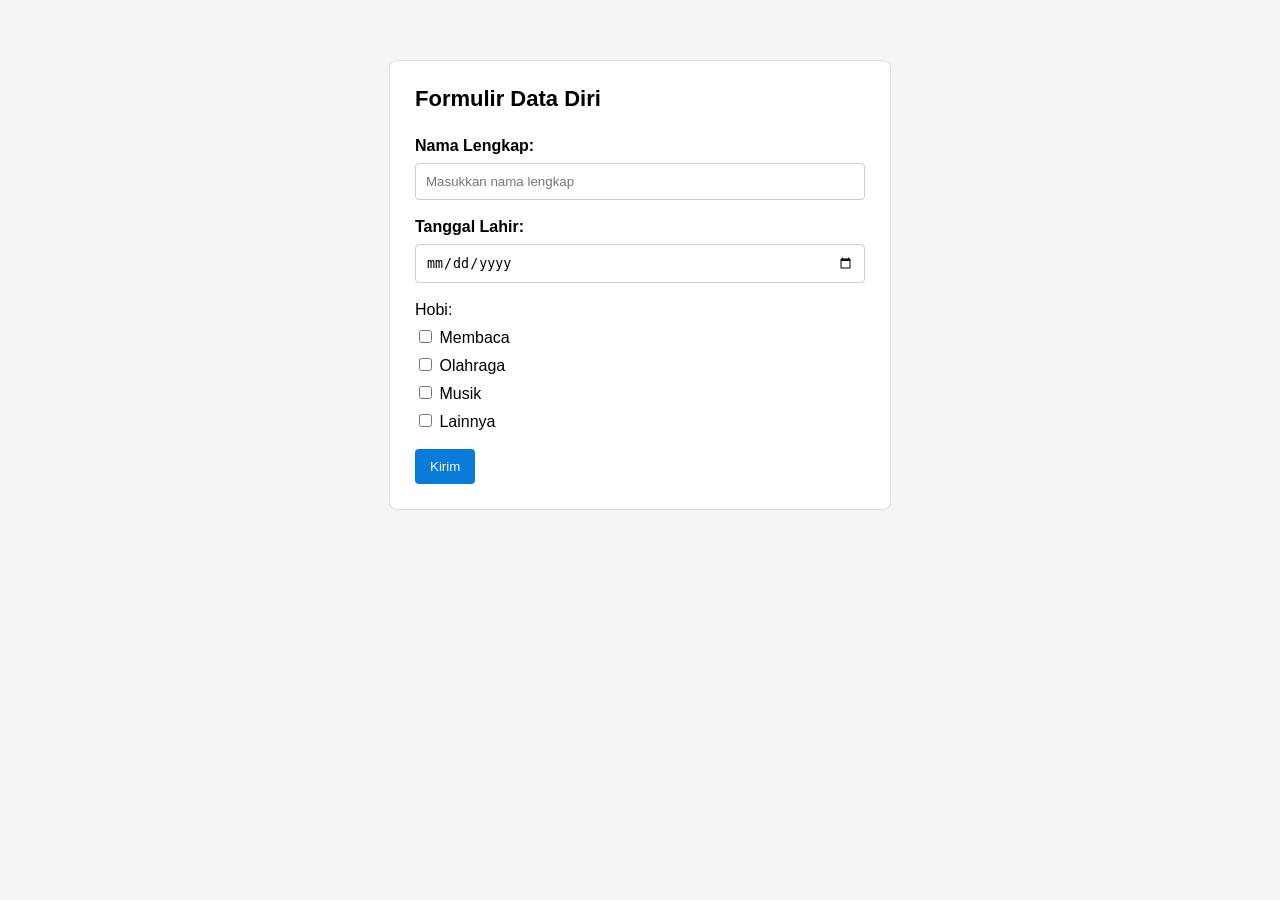
<file: Praktikum_M09/form_data_diri.html>
<!DOCTYPE html>
<html lang="id">
<head>
    <meta charset="UTF-8">
    <meta name="viewport" content="width=device-width, initial-scale=1.0">
    <title>Formulir Data Diri</title>

    <style>
        body {
            font-family: Arial, sans-serif;
            background-color: #f5f5f5;
            margin: 0;
            padding: 30px;
        }

        .container {
            width: 100%;
            max-width: 450px;
            margin: 30px auto;
            padding: 25px;
            background-color: white;
            border: 1px solid #ddd;
            border-radius: 8px;
        }

        h2 {
            font-size: 22px;
            margin-top: 0;
            margin-bottom: 25px;
        }

        .form-group {
            margin-bottom: 18px;
        }

        label {
            display: block;
            font-weight: bold;
            margin-bottom: 8px;
        }

        input[type="text"],
        input[type="date"] {
            width: 100%;
            padding: 10px;
            border: 1px solid #ccc;
            border-radius: 4px;
            box-sizing: border-box;
        }

        .hobi label {
            display: block;
            font-weight: normal;
            margin-bottom: 8px;
        }

        button {
            background-color: #087bdb;
            color: white;
            border: none;
            padding: 10px 15px;
            border-radius: 4px;
            cursor: pointer;
        }

        button:hover {
            background-color: #0566b8;
        }
    </style>
</head>

<body>

    <div class="container">

        <h2>Formulir Data Diri</h2>

        <form action="proses_data_diri.php" method="POST">

           
            <div class="form-group">
                <label for="nama">Nama Lengkap:</label>
                <input
                    type="text"
                    id="nama"
                    name="nama"
                    placeholder="Masukkan nama lengkap"
                    required
                >
            </div>

        
            <div class="form-group">
                <label for="tanggal_lahir">Tanggal Lahir:</label>
                <input
                    type="date"
                    id="tanggal_lahir"
                    name="tanggal_lahir"
                    required
                >
            </div>

            
            <div class="form-group hobi">

                <label>Hobi:</label>

                <label>
                    <input
                        type="checkbox"
                        name="hobi[]"
                        value="Membaca"
                    >
                    Membaca
                </label>

                <label>
                    <input
                        type="checkbox"
                        name="hobi[]"
                        value="Olahraga"
                    >
                    Olahraga
                </label>

                <label>
                    <input
                        type="checkbox"
                        name="hobi[]"
                        value="Musik"
                    >
                    Musik
                </label>

                <label>
                    <input
                        type="checkbox"
                        name="hobi[]"
                        value="Lainnya"
                    >
                    Lainnya
                </label>

            </div>

            <button type="submit">Kirim</button>

        </form>

    </div>

</body>
</html>
</file>
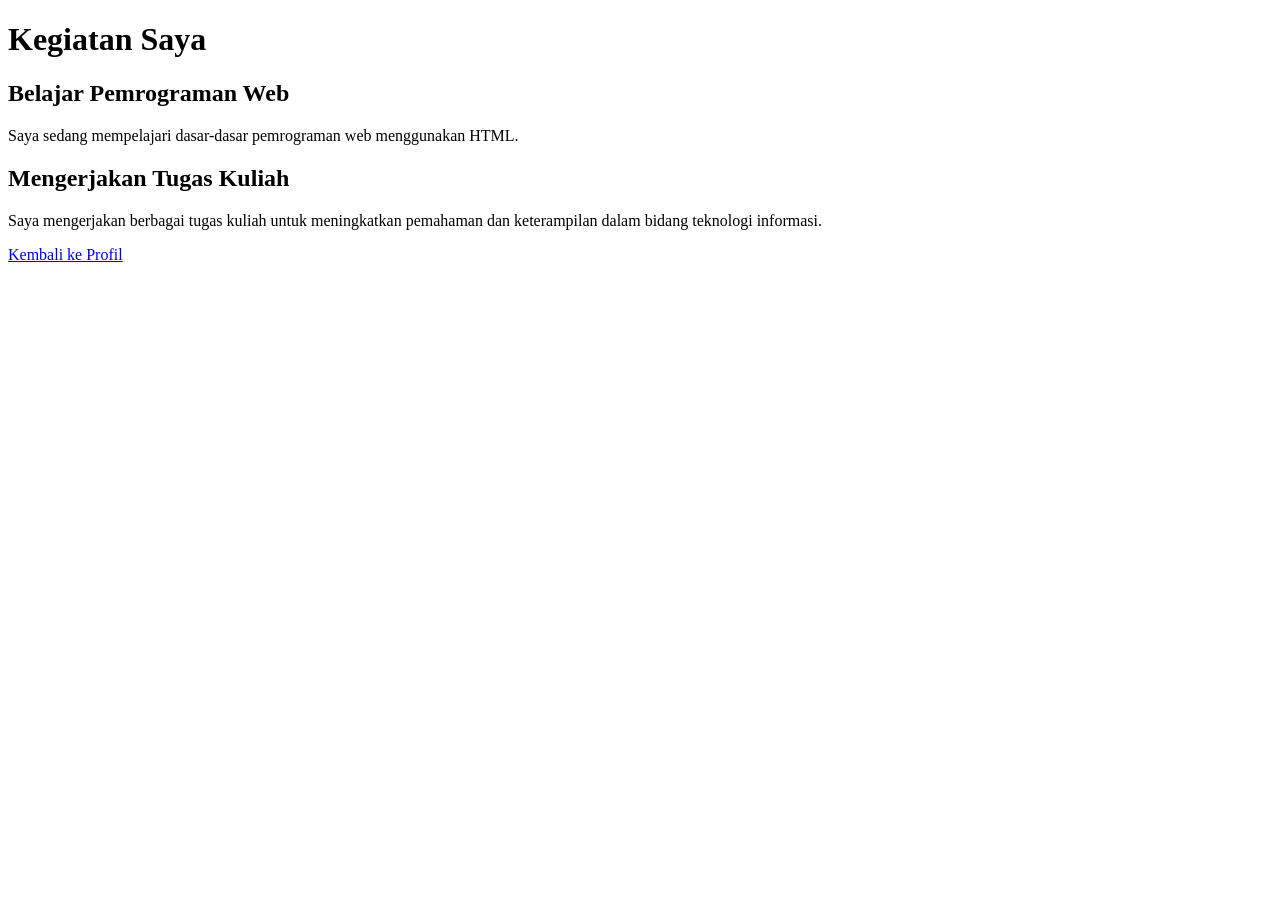
<file: Webpro_103092400043/kegiatan.html>
<!DOCTYPE html>
<html lang="id">
<head>
    <meta charset="UTF-8">
    <title>Kegiatan - 103092400043</title>
</head>
<body>
    <h1>Kegiatan Saya</h1>

    <h2>Belajar Pemrograman Web</h2>
    <p>
        Saya sedang mempelajari dasar-dasar pemrograman web menggunakan HTML.
    </p>

    <h2>Mengerjakan Tugas Kuliah</h2>
    <p>
        Saya mengerjakan berbagai tugas kuliah untuk meningkatkan pemahaman dan keterampilan dalam bidang teknologi informasi.
    </p>

    <a href="index.html">Kembali ke Profil</a>
</body>
</html>
</file>
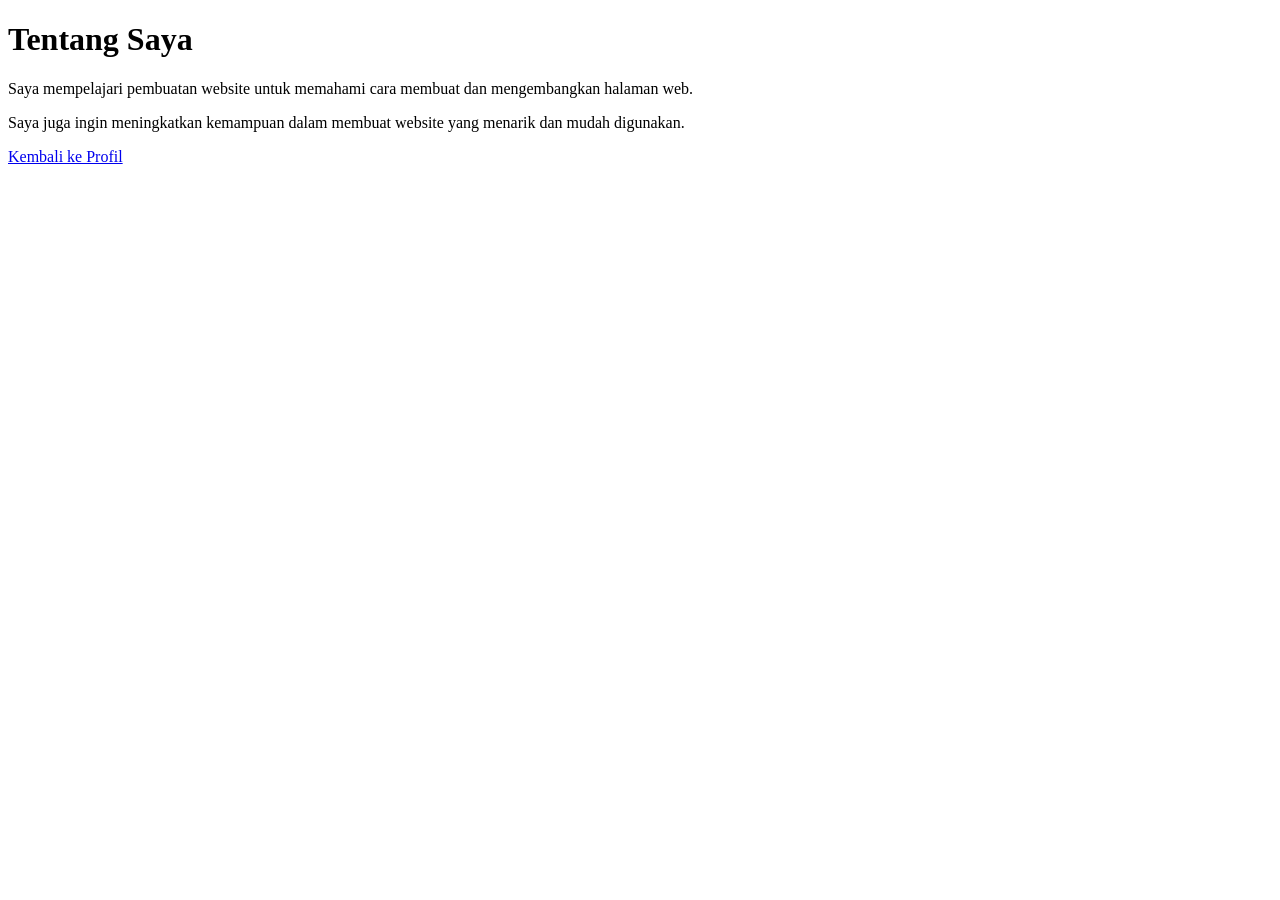
<file: Webpro_103092400043/tentang.html>
<!DOCTYPE html>
<html lang="id">
<head>
    <meta charset="UTF-8">
    <title>Tentang Saya - 103092400043</title>
</head>
<body>
    <h1>Tentang Saya</h1>

    <p>
        Saya mempelajari pembuatan website untuk memahami cara membuat dan mengembangkan halaman web.
    </p>

    <p>
        Saya juga ingin meningkatkan kemampuan dalam membuat website yang menarik dan mudah digunakan.
    </p>

    <a href="index.html">Kembali ke Profil</a>
</body>
</html>
</file>
<file: cots/style.css>
* {
    margin: 0;
    padding: 0;
    box-sizing: border-box;
}

body {
    font-family: Arial, Helvetica, sans-serif;
    background-color: #f1f2f4;
    color: #333;
    min-height: 100vh;
}

.header {
    width: 100%;
    height: 38px;
    background-color: #d0d0d0;
    padding: 0 10px;
    display: flex;
    align-items: center;
    justify-content: space-between;
}

.header h2 {
    font-size: 23px;
    font-weight: bold;
    color: #222;
}

.identity {
    font-size: 14px;
    color: #222;
}

.toolbar {
    width: 100%;
    height: 43px;
    background-color: #fff;
    padding: 0 10px;
    display: flex;
    align-items: center;
    justify-content: space-between;
    border-bottom: 1px solid #ddd;
}

.toolbar-left {
    display: flex;
    align-items: center;
    gap: 10px;
}

.toolbar-button {
    height: 30px;
    padding: 0 12px;
    border: 1px solid #ddd;
    border-radius: 3px;
    background-color: #f5f5f5;
    color: #555;
    font-size: 13px;
    font-weight: bold;
    cursor: pointer;
    display: flex;
    align-items: center;
    gap: 7px;
}

.toolbar-button.active {
    background-color: #f5f5f5;
    border-color: #ddd;
    color: #555;
}

.toolbar-button img {
    width: 17px;
    height: 17px;
    object-fit: contain;
}

.search-box {
    display: flex;
    align-items: center;
    width: 250px;
    height: 30px;
    border: 1px solid #ddd;
    background-color: #fff;
}

.search-box input {
    flex: 1;
    min-width: 0;
    height: 100%;
    padding: 0 10px;
    border: none;
    outline: none;
    font-size: 13px;
}

.search-button {
    width: 35px;
    height: 100%;
    border: none;
    background-color: #fff;
    cursor: pointer;
    display: flex;
    align-items: center;
    justify-content: center;
}

.search-button img {
    width: 18px;
    height: 18px;
    object-fit: contain;
}

.container {
    display: flex;
    align-items: stretch;
    gap: 7px;
    padding: 0 10px;
    min-height: calc(100vh - 81px);
}

.sidebar {
    width: 31%;
    min-width: 300px;
    background-color: #f4f4f4;
    flex-shrink: 0;
    border-right: 1px solid #ccc;
}

.sidebar-header {
    height: 45px;
    padding: 0 10px;
    display: flex;
    align-items: center;
    background-color: #424242;
    color: #fff;
    font-size: 16px;
    font-weight: bold;
}

.letter-item {
    display: flex;
    align-items: flex-start;
    gap: 10px;
    margin: 7px 5px;
    padding: 8px 10px;
    background-color: #fff;
    border-left: 3px solid #555;
    border-radius: 3px;
    box-shadow: 0 1px 3px rgba(0, 0, 0, 0.08);
}

.letter-icon {
    width: 30px;
    min-width: 30px;
    padding-top: 3px;
    display: flex;
    align-items: flex-start;
    justify-content: center;
}

.letter-icon img {
    width: 24px;
    height: 24px;
    object-fit: contain;
}

.letter-content {
    flex: 1;
    min-width: 0;
}

.letter-info {
    display: flex;
    justify-content: space-between;
    align-items: flex-start;
    gap: 8px;
}

.letter-info strong {
    font-size: 14px;
    font-weight: bold;
    line-height: 1.5;
}

.letter-info span {
    font-size: 11px;
    color: #888;
    text-align: right;
    line-height: 1.4;
    flex-shrink: 0;
}

.letter-content p {
    margin-top: 5px;
    font-size: 13px;
    line-height: 1.5;
    overflow-wrap: anywhere;
    color: #555;
}

.main-content {
    flex: 1;
    min-width: 0;
    background-color: #fff;
}

.dashboard-tab {
    height: 45px;
    width: 100%;
    display: flex;
    align-items: center;
    padding-left: 15px;
    background:
        linear-gradient(to right, #f15a24 110px, #d0d0d0 110px);
    color: #fff;
    font-size: 16px;
    font-weight: bold;
    border-bottom: 5px solid #f15a24;
    margin-bottom: 10px;
    position: relative;
}

.dashboard-tab {
    background-color: #d0d0d0;
}

.dashboard-tab::before {
    content: "";
    position: absolute;
    left: 0;
    top: 0;
    width: 110px;
    height: 100%;
    background-color: #f15a24;
    z-index: 0;
}

.dashboard-tab {
    isolation: isolate;
}

.dashboard-tab::before {
    z-index: -1;
}

.create-buttons {
    display: flex;
    flex-wrap: wrap;
    gap: 10px;
    padding: 0 15px 20px;
}

.create-buttons button {
    min-height: 30px;
    padding: 0 10px;
    display: flex;
    align-items: center;
    gap: 7px;
    background-color: #f5f5f5;
    border: 1px solid #ddd;
    border-radius: 3px;
    color: #555;
    font-size: 13px;
    font-weight: bold;
    cursor: pointer;
}

.create-buttons button img {
    width: 18px;
    height: 18px;
    object-fit: contain;
}

.create-buttons button:hover {
    background-color: #eee;
}

.cards {
    display: grid;
    grid-template-columns: repeat(3, minmax(0, 1fr));
    gap: 28px;
    padding: 0 20px;
    margin-bottom: 35px;
}

.card {
    min-width: 0;
    height: 187px;
    display: flex;
    flex-direction: column;
    overflow: hidden;
    border: 1px solid #ddd;
    border-radius: 2px;
    color: #fff;
}

.card.green {
    background-color: #20bf50;
    border-color: #20bf50;
}

.card.blue {
    background-color: #20b7d8;
    border-color: #20b7d8;
}

.card.red {
    background-color: #f04e53;
    border-color: #f04e53;
}

.card-content {
    flex: 1;
    display: flex;
    align-items: center;
    justify-content: space-between;
    padding: 15px;
    gap: 10px;
}

.card-icon {
    width: 65px;
    height: 65px;
    display: flex;
    align-items: center;
    justify-content: center;
    flex-shrink: 0;
}

.card-icon img {
    width: 65px;
    height: 65px;
    object-fit: contain;
}

.card-information {
    display: flex;
    flex-direction: column;
    align-items: flex-end;
    gap: 5px;
    text-align: right;
}

.card-information h1 {
    font-size: 40px;
    font-weight: normal;
    line-height: 1;
}

.card-information p {
    font-size: 14px;
    white-space: nowrap;
}

.card-footer {
    height: 47px;
    padding: 0 15px;
    display: flex;
    align-items: center;
    justify-content: space-between;
    background-color: #f0f0f0;
    font-size: 14px;
}

.card.green .card-footer {
    color: #20a84a;
}

.card.blue .card-footer {
    color: #20a8c9;
}

.card.red .card-footer {
    color: #d9534f;
}

.card-footer img {
    width: 17px;
    height: 17px;
    object-fit: contain;
}

.todo-panel {
    width: calc(100% - 40px);
    margin: 0 20px;
    background-color: #fff;
}

.todo-header {
    display: flex;
    flex-direction: column;
    align-items: stretch;
    gap: 8px;
    padding: 10px 17px 12px;
    background-color: #7063b4;
}

.todo-header h3 {
    color: #fff;
    font-size: 16px;
    font-weight: normal;
}

.todo-search {
    display: flex;
    width: 100%;
    height: 37px;
    background-color: #f0f0f0;
    border: 1px solid #ddd;
    border-radius: 2px;
    overflow: hidden;
}

.todo-search input {
    flex: 1;
    min-width: 0;
    height: 100%;
    padding: 0 12px;
    border: none;
    outline: none;
    background-color: #f0f0f0;
    font-size: 13px;
}

.todo-search button {
    width: 38px;
    height: 100%;
    border: none;
    background-color: #f0f0f0;
    cursor: pointer;
    display: flex;
    align-items: center;
    justify-content: center;
}

.todo-search button img {
    width: 18px;
    height: 18px;
    object-fit: contain;
}

.todo-empty {
    min-height: 78px;
    display: flex;
    align-items: center;
    justify-content: center;
    text-align: center;
    background-color: #fff;
    color: #333;
}

.todo-empty p {
    font-size: 15px;
    font-style: italic;
}

@media (max-width: 1100px) {
    .container {
        gap: 10px;
    }

    .sidebar {
        width: 300px;
        min-width: 260px;
    }

    .cards {
        grid-template-columns: repeat(2, minmax(0, 1fr));
        gap: 15px;
    }

    .card:last-child {
        grid-column: span 2;
    }
}

@media (max-width: 700px) {
    .header {
        height: auto;
        min-height: 45px;
        padding: 10px 15px;
        flex-direction: column;
        align-items: flex-start;
        gap: 8px;
    }

    .header h2 {
        font-size: 20px;
    }

    .identity {
        font-size: 12px;
        text-align: left;
    }

    .toolbar {
        height: auto;
        padding: 12px 15px;
        flex-direction: column;
        align-items: stretch;
        gap: 12px;
    }

    .toolbar-left {
        flex-wrap: wrap;
    }

    .search-box {
        width: 100%;
    }

    .container {
        flex-direction: column;
        padding: 0 10px;
        gap: 15px;
    }

    .sidebar {
        width: 100%;
        min-width: 0;
    }

    .main-content {
        width: 100%;
    }

    .dashboard-tab {
        width: 100%;
    }

    .create-buttons {
        flex-direction: column;
    }

    .create-buttons button {
        width: 100%;
    }

    .cards {
        grid-template-columns: 1fr;
        padding: 0 10px;
    }

    .card:last-child {
        grid-column: auto;
    }

    .todo-panel {
        width: calc(100% - 20px);
        margin: 0 10px;
    }
}
</file>
<file: Praktikum_M03/style.css>
body {
    font-family: Arial, sans-serif;
    margin: 30px;
}

h1 {
    margin-bottom: 10px;
}

nav {
    margin-bottom: 10px;
}

nav a {
    color: purple;
}

section {
    margin-bottom: 30px;
}

img {
    width: 500px;
}

table {
    border-collapse: collapse;
    width: 100%;
}

th, td {
    border: 1px solid black;
    padding: 5px;
    text-align: left;
}

th {
    background-color: white;
    font-weight: bold;
}

.tabel-jadwal th,
.tabel-jadwal td {
    text-align: center;
}

input {
    margin-top: 5px;
    margin-bottom: 10px;
}

textarea {
    margin-top: 5px;
}

button {
    padding: 5px 10px;
}
</file>
<file: Praktikum_M04/style.css>
* {
    margin: 0;
    padding: 0;
    box-sizing: border-box;
}

html {
    scroll-behavior: smooth;
    scroll-padding-top: 80px;
}

body {
    font-family: Arial, sans-serif;
    color: #222;
}

.login-page {
    min-height: 100vh;
    display: flex;
    justify-content: center;
    align-items: center;
    background: linear-gradient(135deg, #141e30, #243b55);
    padding: 20px;
}

.login-container {
    width: 100%;
    max-width: 400px;
    padding: 35px;
    background: white;
    border-radius: 12px;
    box-shadow: 0 8px 25px rgba(0, 0, 0, 0.25);
}

.login-container h1 {
    text-align: center;
    margin-bottom: 10px;
}

.login-container p {
    text-align: center;
    margin-bottom: 25px;
    color: #666;
}

.login-container label {
    display: block;
    margin-bottom: 8px;
    font-weight: bold;
}

.login-container input {
    width: 100%;
    padding: 12px;
    margin-bottom: 18px;
    border: 1px solid #ccc;
    border-radius: 6px;
    font-size: 15px;
}

.login-container input:focus {
    outline: none;
    border-color: #356ae6;
    background-color: #eaf1ff;
}

.login-container button {
    width: 100%;
    padding: 12px;
    border: none;
    border-radius: 6px;
    background-color: #356ae6;
    color: white;
    font-size: 16px;
    cursor: pointer;
    transition: 0.3s;
}

.login-container button:hover {
    background-color: black;
    color: white;
}

.navbar {
    position: sticky;
    top: 0;
    z-index: 1000;
    display: flex;
    justify-content: space-between;
    align-items: center;
    padding: 20px 8%;
    background-color: #111827;
}

.logo {
    color: white;
    text-decoration: none;
    font-size: 22px;
    font-weight: bold;
}

.nav-menu {
    display: flex;
    gap: 30px;
}

.nav-menu a {
    color: white;
    text-decoration: none;
    transition: color 0.3s;
}

.nav-menu a:hover {
    background-color: #60a5fa;
}

.home {
    min-height: 90vh;
    display: flex;
    justify-content: center;
    align-items: center;
    text-align: center;
    padding: 40px 20px;
    color: white;
    background:
        linear-gradient(rgba(0, 0, 0, 0.65), rgba(0, 0, 0, 0.65)),
        url("https://images.unsplash.com/photo-1593640408182-31c70c8268f5?w=1600")
        center / cover no-repeat;
}

.home-content h1 {
    font-size: 46px;
    margin-bottom: 20px;
}

.home-content h1 span {
    color: #60a5fa;
    font-size: 54px;
}

.home-content p {
    font-size: 18px;
    margin-bottom: 30px;
}

.shop-button {
    display: inline-block;
    padding: 13px 25px;
    background-color: #356ae6;
    color: white;
    text-decoration: none;
    border-radius: 6px;
    transition: 0.3s;
}

.shop-button:hover {
    background-color: black;
}

.collections {
    padding: 70px 8%;
    text-align: left;
    background-color: #f5f7fa;
}

.collections h2,
.about h2 {
    font-size: 32px;
    margin-bottom: 12px;
}

.section-description {
    color: #666;
    margin-bottom: 35px;
}

.product-container {
    display: grid;
    grid-template-columns: repeat(4, minmax(0, 1fr));
    gap: 25px;
}

.product-card {
    overflow: hidden;
    background-color: white;
    border-radius: 10px;
    box-shadow: 0 4px 15px rgba(0, 0, 0, 0.1);
    text-align: center;
}

.product-card img {
    display: block;
    width: 100%;
    height: 200px;
    object-fit: cover;
}

.product-card h3 {
    padding: 18px 15px 8px;
}

.product-card p {
    padding: 0 15px 20px;
    color: #666;
    line-height: 1.5;
}

.about {
    padding: 60px 8%;
    text-align: left;
    line-height: 1.8;
}

footer {
    padding: 20px;
    background-color: #111827;
    color: white;
    text-align: center;
}

@media (max-width: 767px) {
    .navbar {
        padding: 18px 5%;
    }

    .logo {
        font-size: 18px;
    }

    .nav-menu {
        gap: 12px;
    }

    .nav-menu a {
        font-size: 13px;
    }

    .home-content h1 {
        font-size: 30px;
    }

    .home-content h1 span {
        font-size: 34px;
    }

    .home-content p {
        font-size: 15px;
        line-height: 1.6;
    }

    .product-container {
        grid-template-columns: repeat(2, minmax(0, 1fr));
        gap: 15px;
    }

    .product-card img {
        height: 150px;
    }

    .product-card h3 {
        font-size: 16px;
    }

    .product-card p {
        font-size: 13px;
    }
}

@media (max-width: 400px) {
    .navbar {
        flex-direction: column;
        gap: 15px;
    }

    .nav-menu {
        gap: 20px;
    }

    .home-content h1 {
        font-size: 26px;
    }

    .home-content h1 span {
        font-size: 29px;
    }
}
</file>
